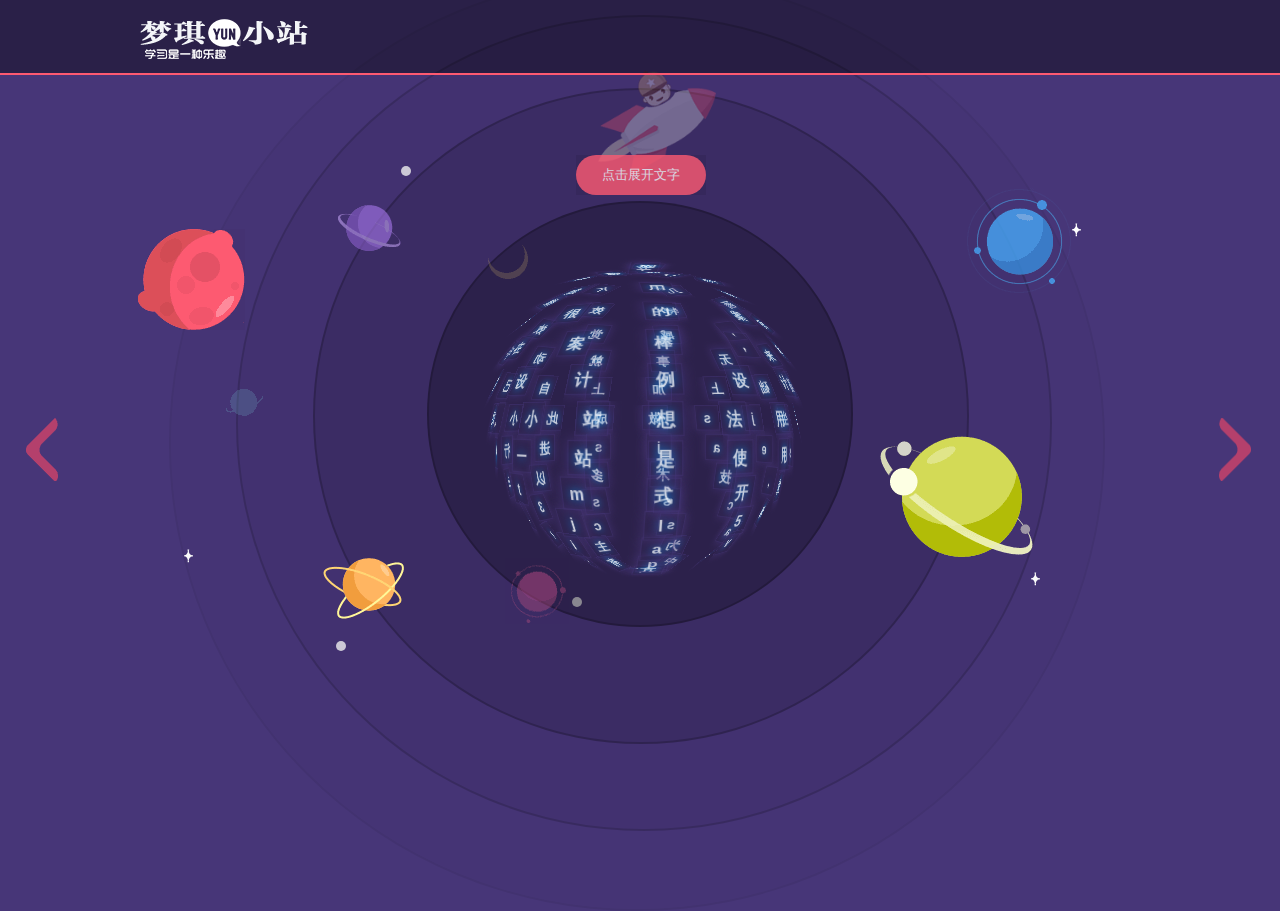
<file: index.html>
<!DOCTYPE HTML>
<html>
<head>
<meta http-equiv="Content-Type" content="text/html; charset=utf-8">
<title>梦琪小站</title>
<link href="css/style.css" rel="stylesheet" type="text/css" /> 
<link href="css/public.css" rel="stylesheet" type="text/css" /> 
</head>

<body>
<artical id='mainwrap'>
    <header class="header">
        <div>
            <h1 class="logo"></h1>
            <!--折纸导航-->
        </div>
    </header>
    <aside class="aside-row">
        <a href="#" class="main-row row-left"></a>
        <a href="#" class="main-row row-right"></a>
    </aside>
    <section id="trackContent" class="sec-con" data-hash="index">
        <div class="content" id="content">
            <!--div画出轨道-->
            <div class="track">
                    <div></div>
                    <div></div>
                    <div>
                        <div class='ship'>
                            <img src="image/ship.png" />
                            <button class="butshow">点击展开文字</button>
                        </div>
                    </div>
                    <div>
                        <div class="person-description">
                            <div class="person-box" id="person-box">
                                <ul></ul>
                            </div>
                           <div class="list-description" id="box-list">
                               <a class="list-close">X</a>
                               <p></p>
                           </div>
                        </div>
                    </div>
            </div>
            <!--div画出星星-->
            <div class="decorate" >
                <div class="circle circle1"></div>
                <div class="circle circle2"></div>
                <div class="circle circle4"></div>
                <div class="star star1"></div>
                <div class="star star2"></div>
                <div class="star star3"></div>
            </div>
            <!--星球-->
            <div class="planet" id="planet">
                <div class="planetSty redplanet">
                    <img src="image/redstar.png" alt="精通HTML5">
                    <a href="#" class="">HTML5、CSS3</a>
                    <em class=""></em>
                    <i class=""></i>
                    <span class=""></span>
                    <p class=""></p>
                </div>
                <div class="planetSty greenplanet">
                    <img src="image/greenstar.png" alt="精通HTML5">
                    <a href="#" class="">Backbone、React</a>
                    <em class=""></em>
                    <i class=""></i>
                    <span class=""></span>
                    <p class=""></p>
                </div>
                <div class="planetSty yelloplanet">
                    <img src="image/yellostar.png" alt="精通HTML5">
                    <a href="#" class="">Js、Jquery</a>
                    <em class=""></em>
                    <i class=""></i>
                    <span class=""></span>
                    <p class=""></p>
                </div>
                <div class="blueplanet">
                    <img src="image/bluestar.png">
                </div>
                <div class="pinkstarplanet">
                    <img src="image/pinkstar.png">
                </div>
                <div class="purplestarplanet">
                    <img src="image/purplestar.png">
                </div>
                <div class="bluestarplanet">
                    <img src="image/bluePlent.png">
                </div>
                <div class="moon">
                    <img src="image/moon.png">
                </div>
            </div>
        </div>
    </section>
    <section id="productContent" data-hash="production" class="sec-con">
        <div class="production-container">
            <ul class="prod-list" id="prod-list">
            </ul>
            <div class="productionList-container" id="productionList" style="display:none">
                <div class="photo-list photos" id="photos">
                    <ul id="photoslist">
                    </ul>
                    <a class="photosbtn prev"></a>
                    <a class="photosbtn next"></a>
                </div>
                <div class="photo-description photos" id="photo-description">
                </div>
            </div>
        </div>
    </section>
    <section id="prodescrition" data-hash="description"  class="sec-con">
        <div id="stage">
        </div>
    </section>
    <section id="messageContent" data-hash="message" class="sec-con">
        <div class="msg-container">
            <div class="msg-list msg-header">
                <p>留言与回复部分</p>
                <span class="rowbottom row"></span>
                <ul id="message-list">
                   
                </ul>
                <footer id="footer">
                   
                </footer>
            </div>
            <div class="msg-content msg-header" id="messageBoard">
                <p>留言板</p>
                <ul>
                    <li><span>姓名</span><input type="text" value="" /></li>
                    <li><span>主题</span><input type="text" value="" /></li>
                    <li><span>内容</span><textarea></textarea></li>
                    <li><button>发表留言</button></li>
                </ul>
                <div class="msg-error" id="msg-error">
                    <span class="rowtop2 row"></span>
                    <p>请填写此字段</p>
                </div>
            </div>
        </div>
    </section>
    <section id="skyshow" class="sec-con" data-hash="relax">
        <div> 
            <div class="btnarea" id="btnarea">
                <div class="line1 muslic-line">
                    <div style="" class="arc1 btn">轻柔</div>
                </div>
                
                <div class="line2 muslic-line">
                    <div style="" class="arc2 btn">节奏</div>
                </div>
                
                <div class="line3 muslic-line">
                    <div style="" class="arc3 btn">DJ</div>
                </div>
                
                <div class="line4 muslic-line">
                    <div style="" class="arc4 btn">纯音乐</div>
                </div>
                
                <div class="line5 muslic-line">
                    <div style="" class="arc5 btn" id="btn5">停止音乐</div>
                </div>

            </div>
            <div id="phone">
                <ul id="oUl">
                    <li>
                        <img src="image/relax1.png">
                    </li>
                    <li>
                        <img src="image/relax2.png">
                    </li>
                    <li>
                        <img src="image/relax3.png">
                    </li>
                    <li>
                        <img src="image/relax4.png">
                    </li>
                    <li>
                        <img src="image/relax5.png">
                    </li>
                    <li>
                        <img src="image/relax6.png">
                    </li>
                    <li>
                        <img src="image/relax7.png">
                    </li>
                </ul>
            </div>
        </div>
    </section>
</artical>
<script src="js/sea.js" type="text/javascript" ></script>
<!--[if IE]>
<script src="http://html5shiv.googlecode.com/svn/trunk/html5.js"></script>
< ![endif]-->
<script type="text/javascript" defer="defer">
seajs.use('main.js')
</script>
</body>
</html>
</file>
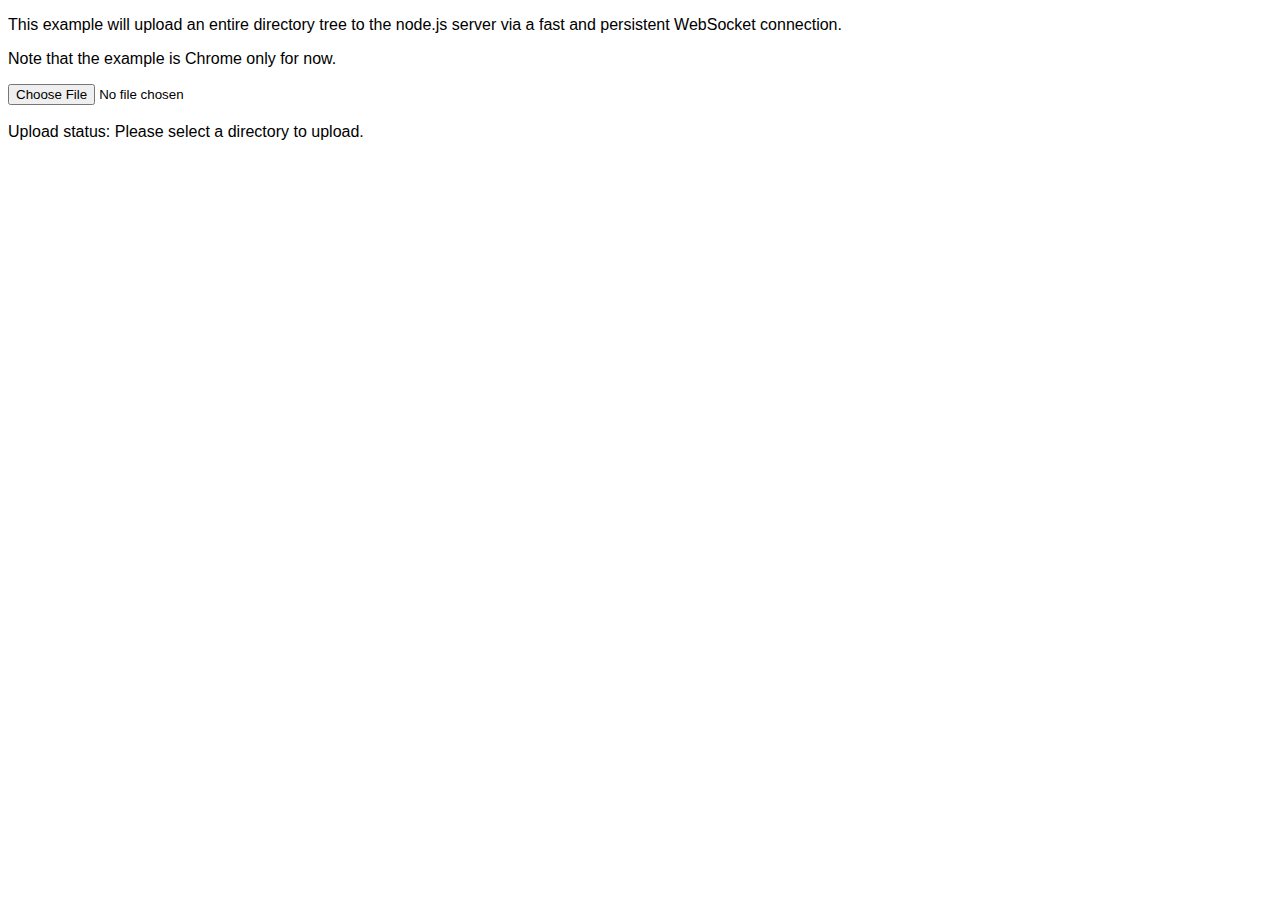
<file: node_modules/socket.io/node_modules/socket.io-client/node_modules/ws/examples/fileapi/public/index.html>
<!DOCTYPE html>
<html>
  <head>
    <style>
      body {
        font-family: Tahoma, Geneva, sans-serif;
      }
      div {
        display: inline;
      }
    </style>
    <script src='uploader.js'></script>
    <script src='app.js'></script>
  </head>
  <body>
    <p>This example will upload an entire directory tree to the node.js server via a fast and persistent WebSocket connection.</p>
    <p>Note that the example is Chrome only for now.</p>
    <input type="file" webkitdirectory /><br/><br/>
    Upload status:
    <div id='progress'>Please select a directory to upload.</div>
  </body>
</html>
</file>
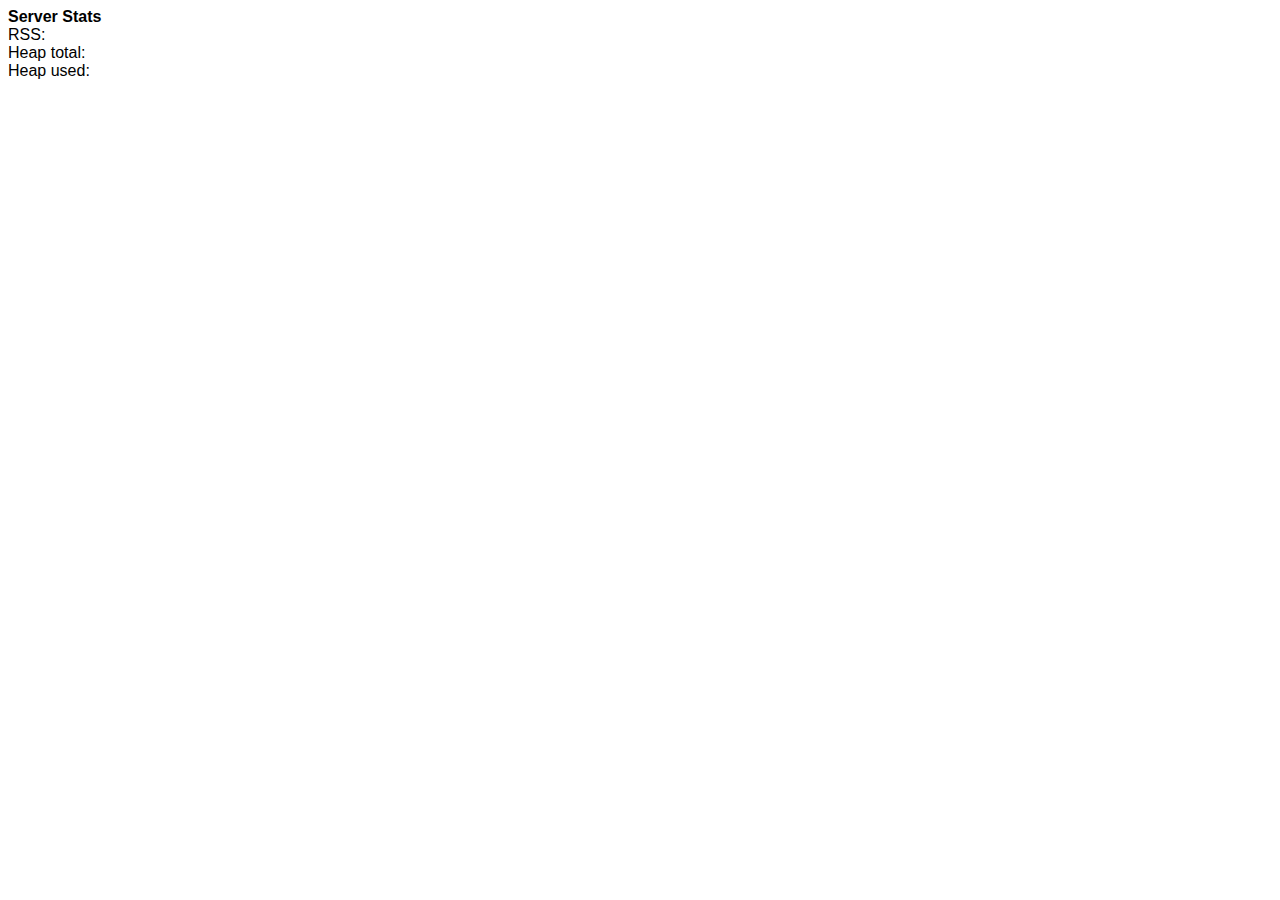
<file: node_modules/socket.io/node_modules/socket.io-client/node_modules/ws/examples/serverstats-express_3/public/index.html>
<!DOCTYPE html>
<html>
  <head>
    <style>
      body {
        font-family: Tahoma, Geneva, sans-serif;
      }

      div {
        display: inline;
      }
    </style>
    <script>
      function updateStats(memuse) {
        document.getElementById('rss').innerHTML = memuse.rss;
        document.getElementById('heapTotal').innerHTML = memuse.heapTotal;
        document.getElementById('heapUsed').innerHTML = memuse.heapUsed;
      }

      var host = window.document.location.host.replace(/:.*/, '');
      var ws = new WebSocket('ws://' + host + ':8080');
      ws.onmessage = function (event) {
        updateStats(JSON.parse(event.data));
      };
    </script>
  </head>
  <body>
    <strong>Server Stats</strong><br>
    RSS: <div id='rss'></div><br>
    Heap total: <div id='heapTotal'></div><br>
    Heap used: <div id='heapUsed'></div><br>
  </body>
</html>
</file>
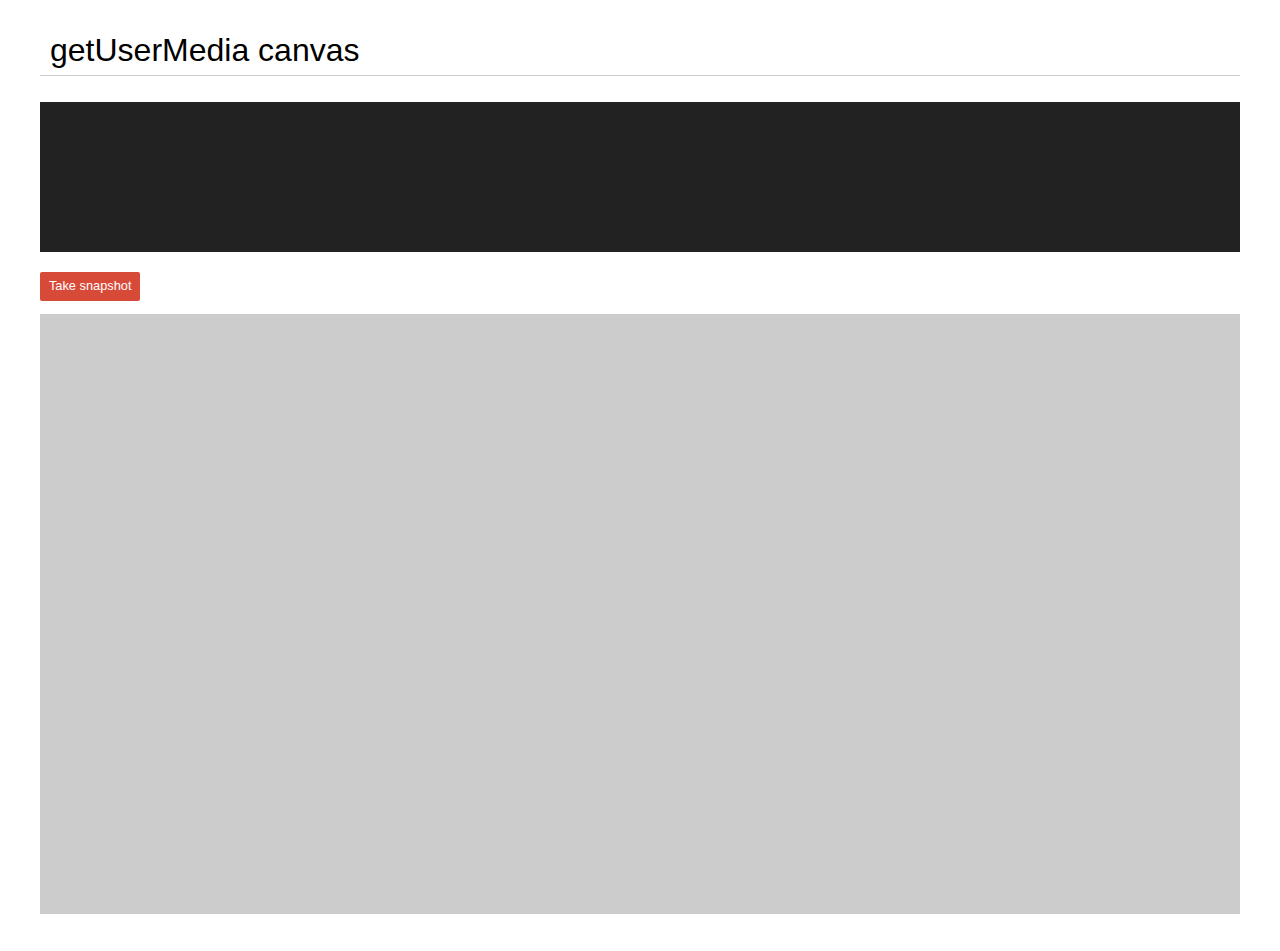
<file: photo.html>
<html>
<head>

  <meta charset="utf-8">
  <meta name="description" content="WebRTC code samples">
  <meta name="viewport" content="width=device-width, user-scalable=yes, initial-scale=1, maximum-scale=1">
  <title>getUserMedia to canvas</title>
  <link rel="stylesheet" href="css/getUsermedia.css">

</head>

<body>

  <div id="container">

    <h1><a href="#" title="WebRTC samples homepage"></a> <span>getUserMedia canvas</span></h1>

    <video autoplay></video>
    <button>Take snapshot</button>
    <canvas></canvas>
  </div>

  <!-- // <script src="js/adapter.js"></script> -->
  <script src="js/getUsermedia.js"></script>

</body>
</html>
</file>
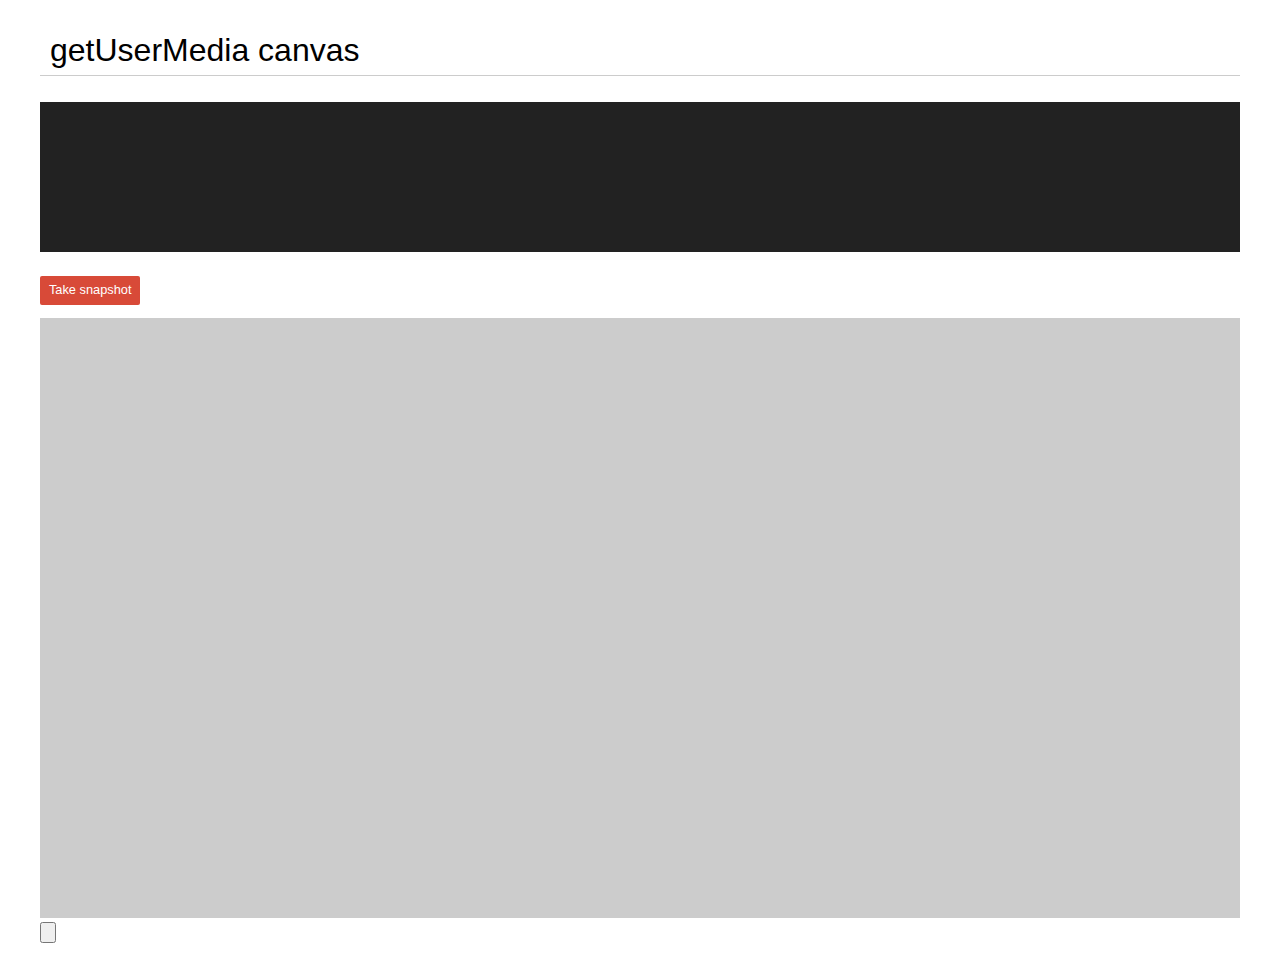
<file: video.html>
<!DOCTYPE HTML>
<html>
<head>
    <meta http-equiv="Content-Type" content="text/html; charset=utf-8">
    <title>video监控</title>
    <link rel="stylesheet" href="css/getUsermedia.css">
</head>

<body>
    <div id="container">

	    <h1><a href="#" title="WebRTC samples homepage"></a> <span>getUserMedia canvas</span></h1>
	    <video autoplay></video>
	    <button>Take snapshot</button>
	    <canvas></canvas>
	    <input type="button" name="imgdata" id="imgdata" value="" />
  
    </div>
<script src="js/client.socket.js"></script>
<script src="js/adapter.js"></script>
</body>
</html>
</file>
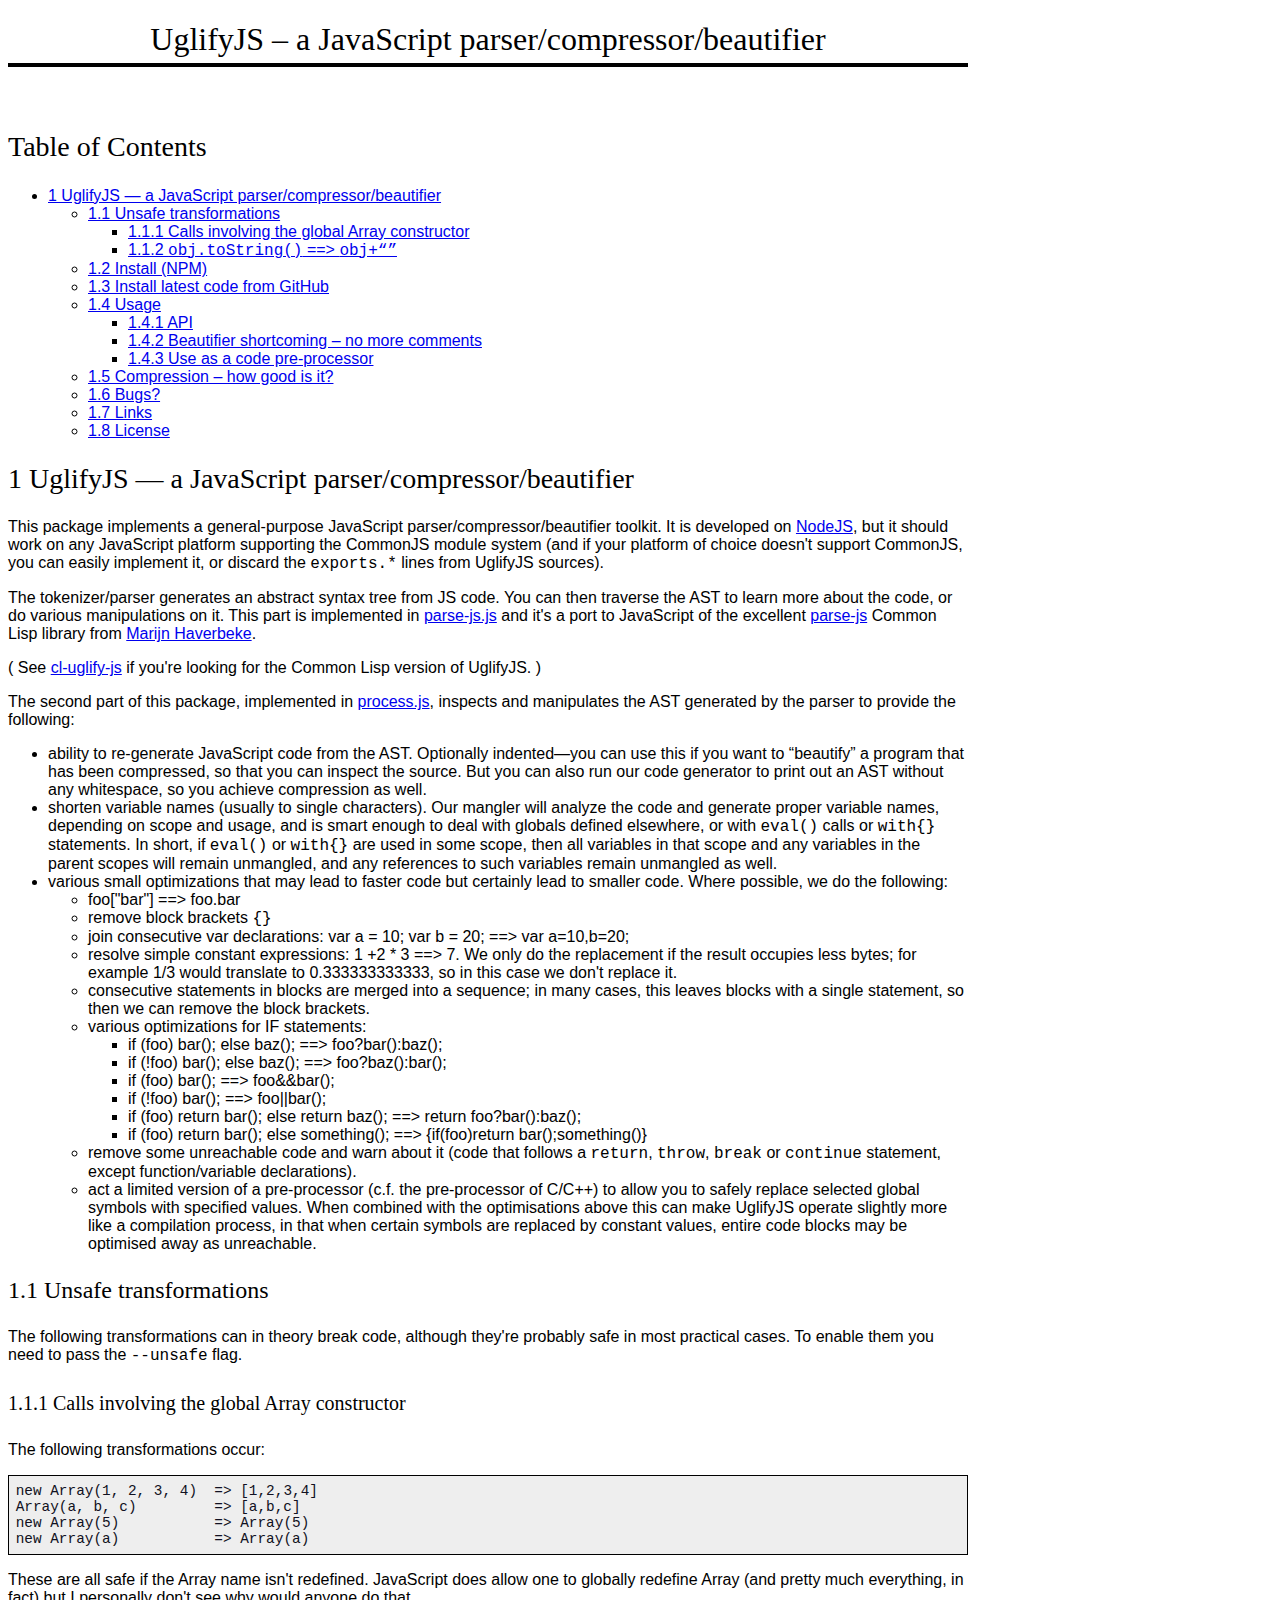
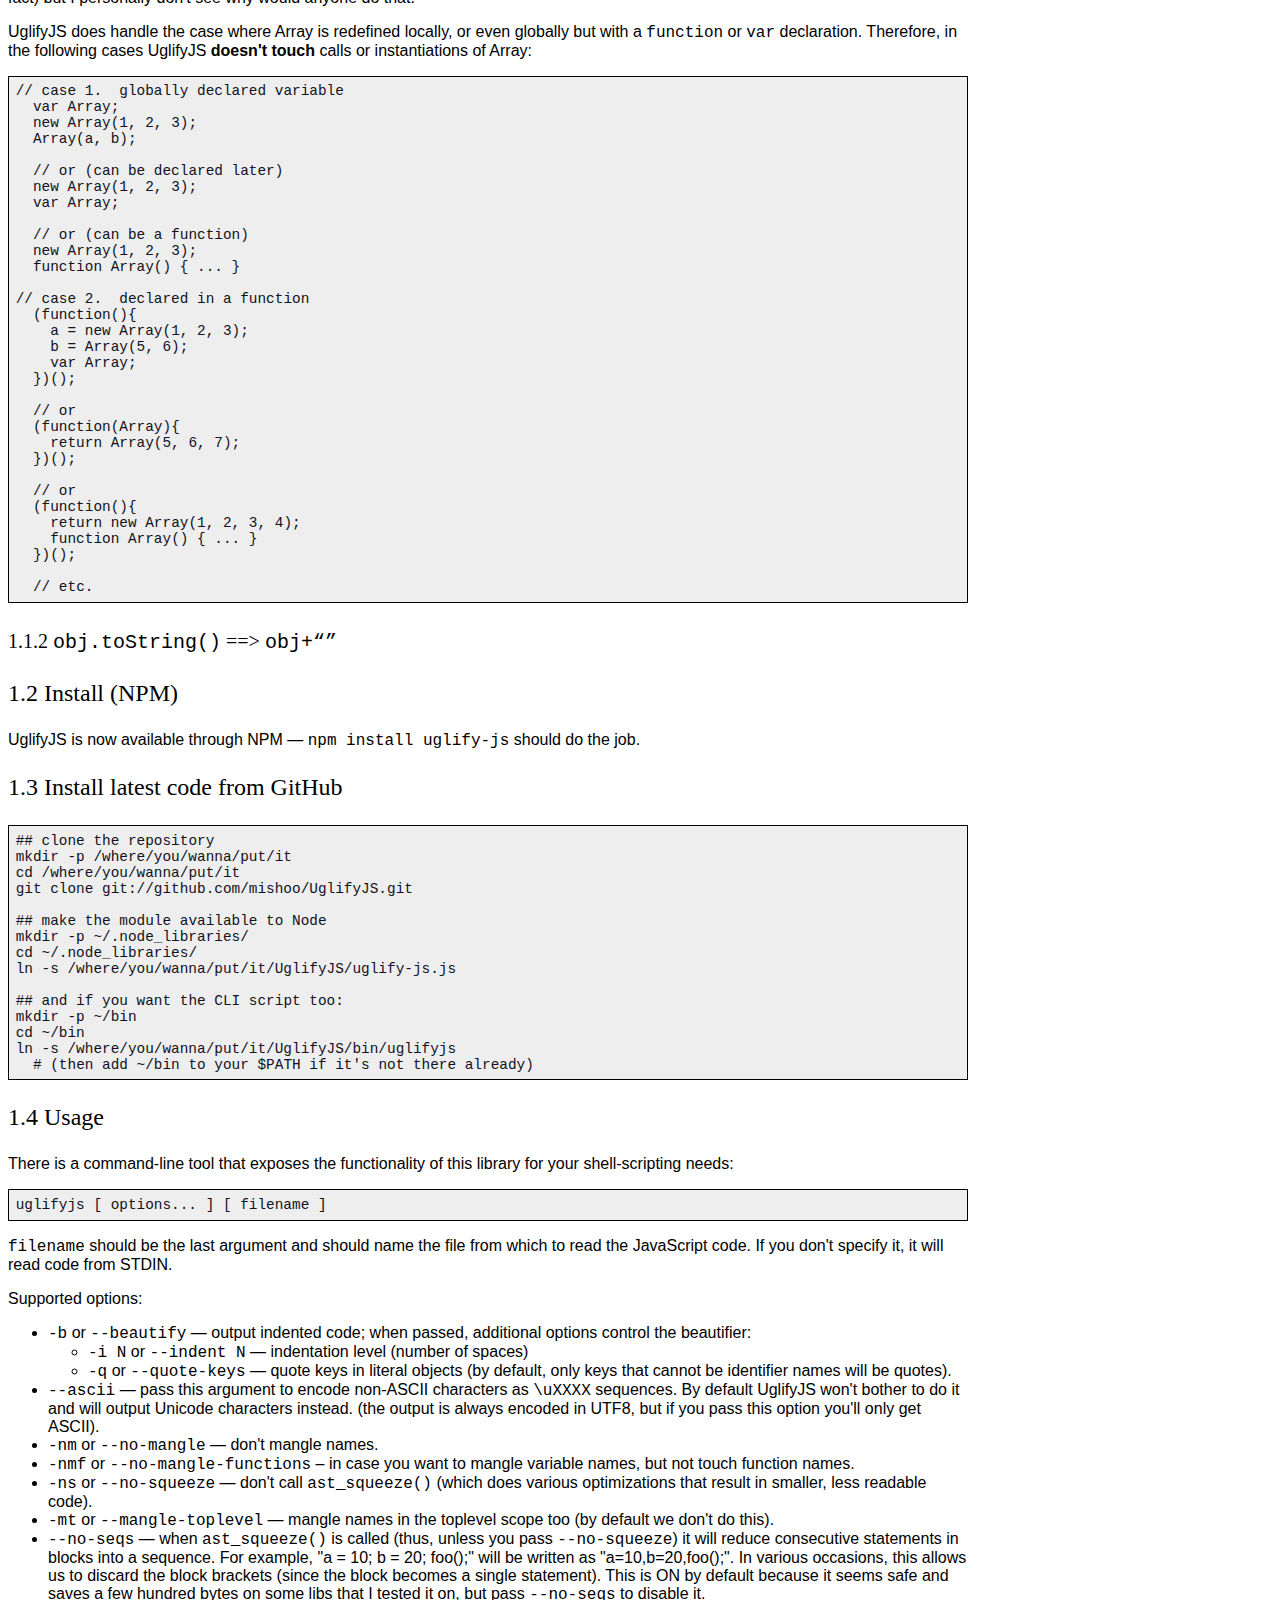
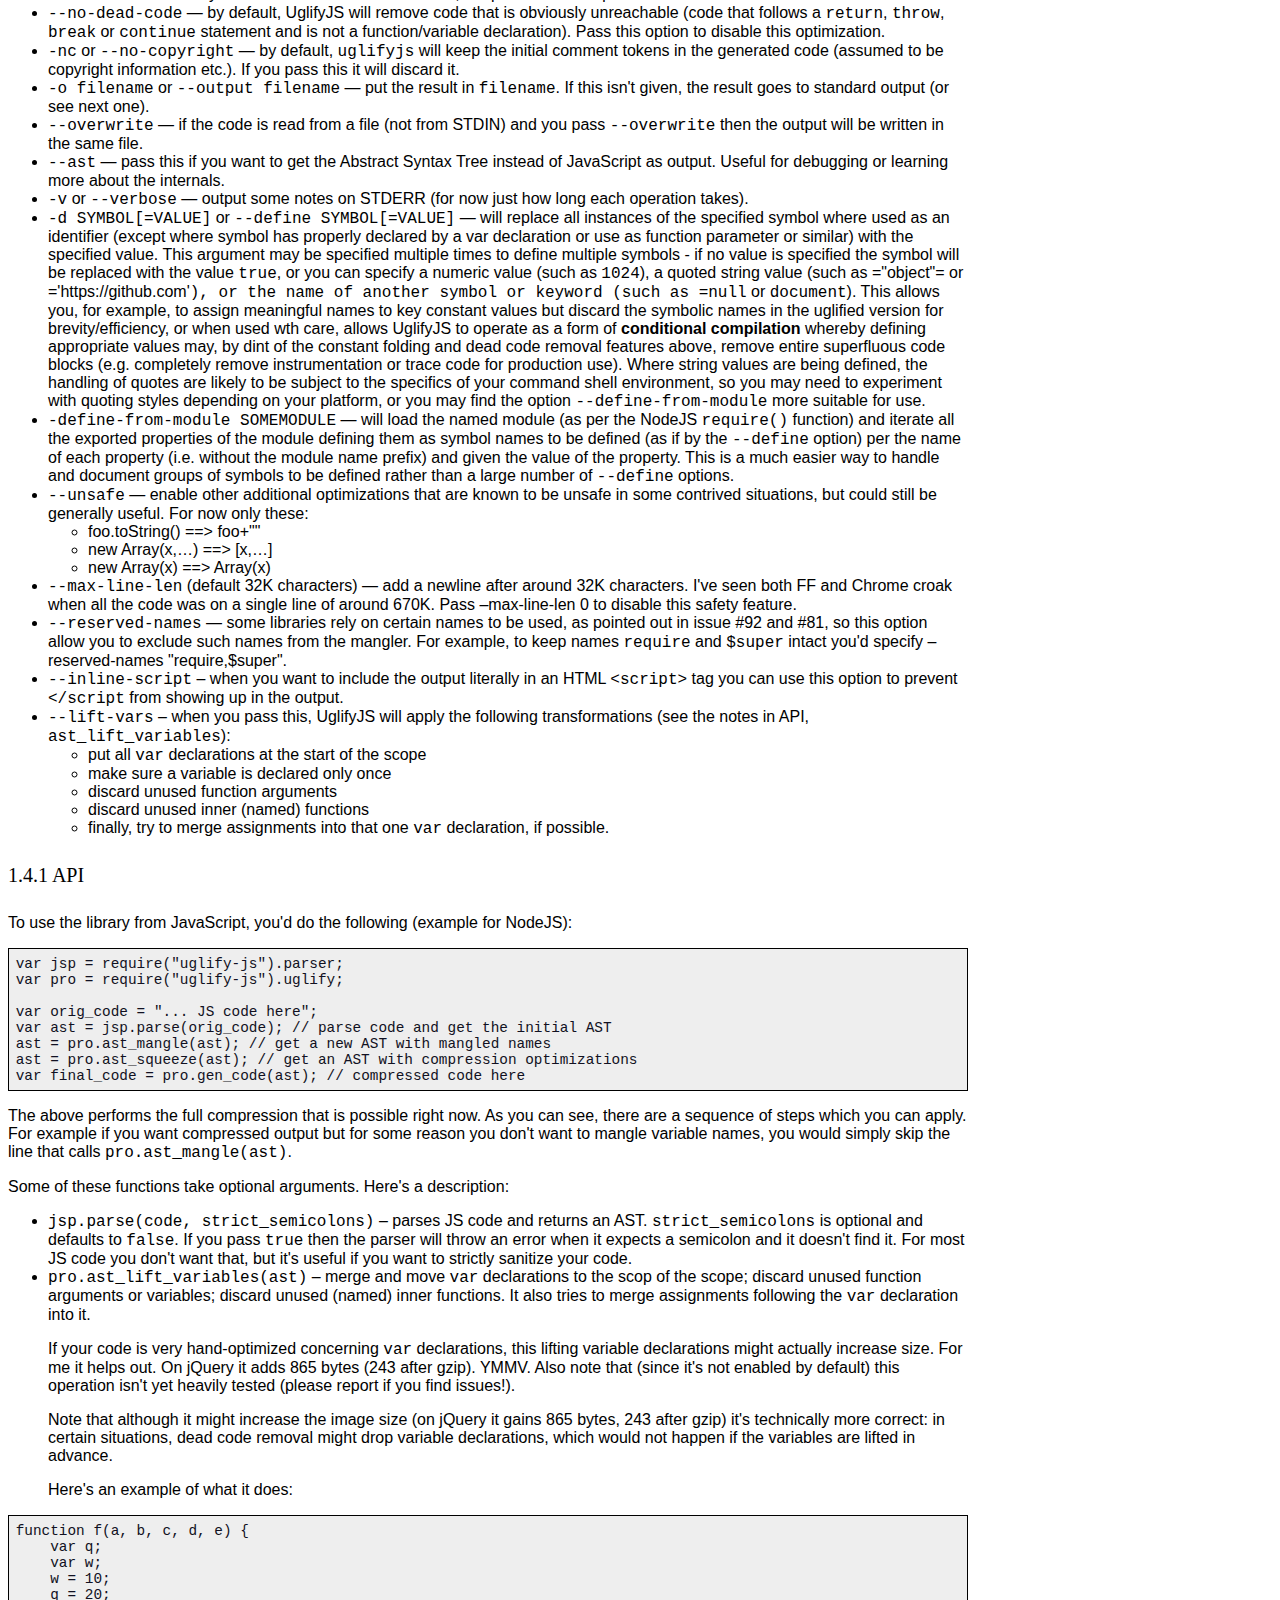
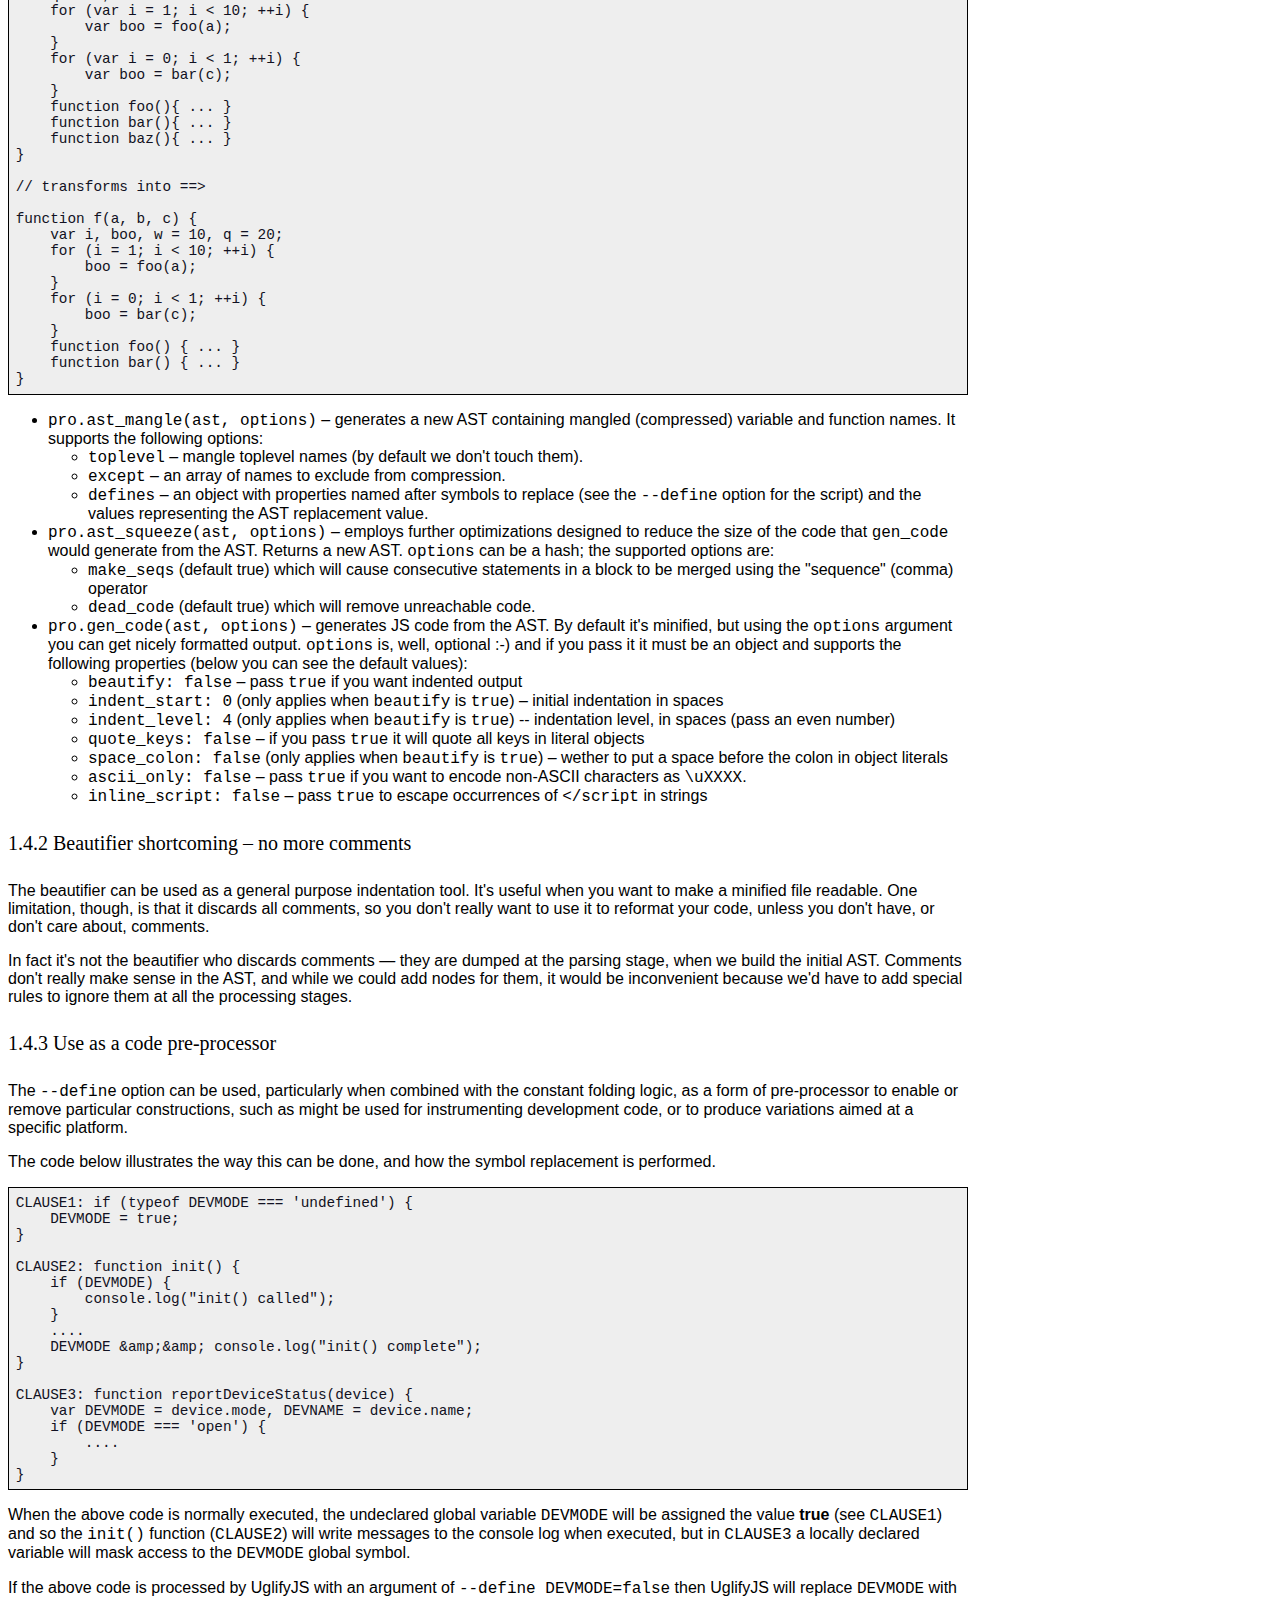
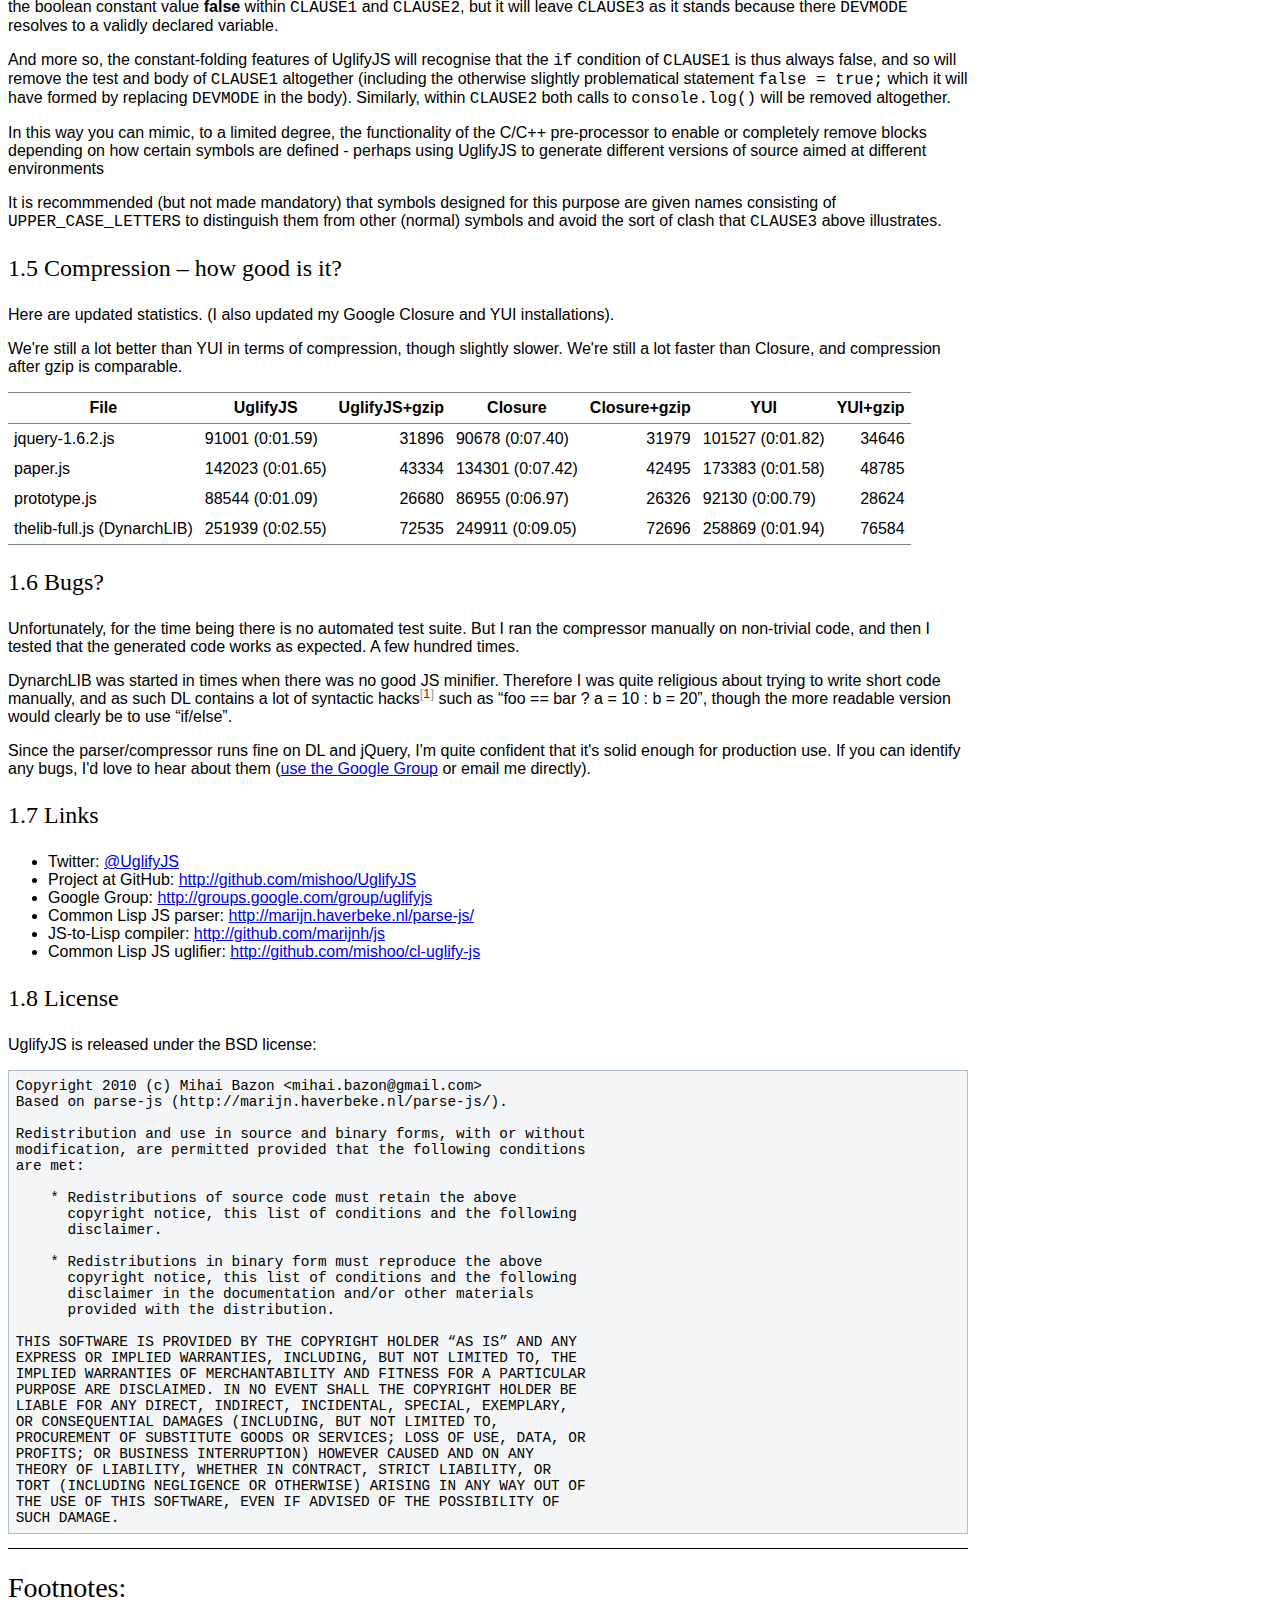
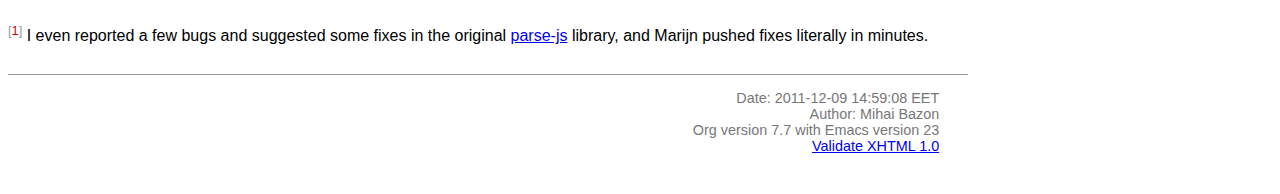
<file: node_modules/socket.io/node_modules/socket.io-client/node_modules/uglify-js/README.html>
<?xml version="1.0" encoding="utf-8"?>
<!DOCTYPE html PUBLIC "-//W3C//DTD XHTML 1.0 Strict//EN"
               "http://www.w3.org/TR/xhtml1/DTD/xhtml1-strict.dtd">
<html xmlns="http://www.w3.org/1999/xhtml"
lang="en" xml:lang="en">
<head>
<title>UglifyJS &ndash; a JavaScript parser/compressor/beautifier</title>
<meta http-equiv="Content-Type" content="text/html;charset=utf-8"/>
<meta name="generator" content="Org-mode"/>
<meta name="generated" content="2011-12-09 14:59:08 EET"/>
<meta name="author" content="Mihai Bazon"/>
<meta name="description" content="a JavaScript parser/compressor/beautifier in JavaScript"/>
<meta name="keywords" content="javascript, js, parser, compiler, compressor, mangle, minify, minifier"/>
<style type="text/css">
 <!--/*--><![CDATA[/*><!--*/
  html { font-family: Times, serif; font-size: 12pt; }
  .title  { text-align: center; }
  .todo   { color: red; }
  .done   { color: green; }
  .tag    { background-color: #add8e6; font-weight:normal }
  .target { }
  .timestamp { color: #bebebe; }
  .timestamp-kwd { color: #5f9ea0; }
  .right  {margin-left:auto; margin-right:0px;  text-align:right;}
  .left   {margin-left:0px;  margin-right:auto; text-align:left;}
  .center {margin-left:auto; margin-right:auto; text-align:center;}
  p.verse { margin-left: 3% }
  pre {
	border: 1pt solid #AEBDCC;
	background-color: #F3F5F7;
	padding: 5pt;
	font-family: courier, monospace;
        font-size: 90%;
        overflow:auto;
  }
  table { border-collapse: collapse; }
  td, th { vertical-align: top;  }
  th.right  { text-align:center;  }
  th.left   { text-align:center;   }
  th.center { text-align:center; }
  td.right  { text-align:right;  }
  td.left   { text-align:left;   }
  td.center { text-align:center; }
  dt { font-weight: bold; }
  div.figure { padding: 0.5em; }
  div.figure p { text-align: center; }
  div.inlinetask {
    padding:10px;
    border:2px solid gray;
    margin:10px;
    background: #ffffcc;
  }
  textarea { overflow-x: auto; }
  .linenr { font-size:smaller }
  .code-highlighted {background-color:#ffff00;}
  .org-info-js_info-navigation { border-style:none; }
  #org-info-js_console-label { font-size:10px; font-weight:bold;
                               white-space:nowrap; }
  .org-info-js_search-highlight {background-color:#ffff00; color:#000000;
                                 font-weight:bold; }
  /*]]>*/-->
</style>
<link rel="stylesheet" type="text/css" href="docstyle.css" />
<script type="text/javascript">
<!--/*--><![CDATA[/*><!--*/
 function CodeHighlightOn(elem, id)
 {
   var target = document.getElementById(id);
   if(null != target) {
     elem.cacheClassElem = elem.className;
     elem.cacheClassTarget = target.className;
     target.className = "code-highlighted";
     elem.className   = "code-highlighted";
   }
 }
 function CodeHighlightOff(elem, id)
 {
   var target = document.getElementById(id);
   if(elem.cacheClassElem)
     elem.className = elem.cacheClassElem;
   if(elem.cacheClassTarget)
     target.className = elem.cacheClassTarget;
 }
/*]]>*///-->
</script>

</head>
<body>

<div id="preamble">

</div>

<div id="content">
<h1 class="title">UglifyJS &ndash; a JavaScript parser/compressor/beautifier</h1>


<div id="table-of-contents">
<h2>Table of Contents</h2>
<div id="text-table-of-contents">
<ul>
<li><a href="#sec-1">1 UglifyJS &mdash; a JavaScript parser/compressor/beautifier </a>
<ul>
<li><a href="#sec-1-1">1.1 Unsafe transformations </a>
<ul>
<li><a href="#sec-1-1-1">1.1.1 Calls involving the global Array constructor </a></li>
<li><a href="#sec-1-1-2">1.1.2 <code>obj.toString()</code> ==&gt; <code>obj+“”</code> </a></li>
</ul>
</li>
<li><a href="#sec-1-2">1.2 Install (NPM) </a></li>
<li><a href="#sec-1-3">1.3 Install latest code from GitHub </a></li>
<li><a href="#sec-1-4">1.4 Usage </a>
<ul>
<li><a href="#sec-1-4-1">1.4.1 API </a></li>
<li><a href="#sec-1-4-2">1.4.2 Beautifier shortcoming &ndash; no more comments </a></li>
<li><a href="#sec-1-4-3">1.4.3 Use as a code pre-processor </a></li>
</ul>
</li>
<li><a href="#sec-1-5">1.5 Compression &ndash; how good is it? </a></li>
<li><a href="#sec-1-6">1.6 Bugs? </a></li>
<li><a href="#sec-1-7">1.7 Links </a></li>
<li><a href="#sec-1-8">1.8 License </a></li>
</ul>
</li>
</ul>
</div>
</div>

<div id="outline-container-1" class="outline-2">
<h2 id="sec-1"><span class="section-number-2">1</span> UglifyJS &mdash; a JavaScript parser/compressor/beautifier </h2>
<div class="outline-text-2" id="text-1">


<p>
This package implements a general-purpose JavaScript
parser/compressor/beautifier toolkit.  It is developed on <a href="http://nodejs.org/">NodeJS</a>, but it
should work on any JavaScript platform supporting the CommonJS module system
(and if your platform of choice doesn't support CommonJS, you can easily
implement it, or discard the <code>exports.*</code> lines from UglifyJS sources).
</p>
<p>
The tokenizer/parser generates an abstract syntax tree from JS code.  You
can then traverse the AST to learn more about the code, or do various
manipulations on it.  This part is implemented in <a href="../lib/parse-js.js">parse-js.js</a> and it's a
port to JavaScript of the excellent <a href="http://marijn.haverbeke.nl/parse-js/">parse-js</a> Common Lisp library from <a href="http://marijn.haverbeke.nl/">Marijn Haverbeke</a>.
</p>
<p>
( See <a href="http://github.com/mishoo/cl-uglify-js">cl-uglify-js</a> if you're looking for the Common Lisp version of
UglifyJS. )
</p>
<p>
The second part of this package, implemented in <a href="../lib/process.js">process.js</a>, inspects and
manipulates the AST generated by the parser to provide the following:
</p>
<ul>
<li>ability to re-generate JavaScript code from the AST.  Optionally
  indented&mdash;you can use this if you want to “beautify” a program that has
  been compressed, so that you can inspect the source.  But you can also run
  our code generator to print out an AST without any whitespace, so you
  achieve compression as well.

</li>
<li>shorten variable names (usually to single characters).  Our mangler will
  analyze the code and generate proper variable names, depending on scope
  and usage, and is smart enough to deal with globals defined elsewhere, or
  with <code>eval()</code> calls or <code>with{}</code> statements.  In short, if <code>eval()</code> or
  <code>with{}</code> are used in some scope, then all variables in that scope and any
  variables in the parent scopes will remain unmangled, and any references
  to such variables remain unmangled as well.

</li>
<li>various small optimizations that may lead to faster code but certainly
  lead to smaller code.  Where possible, we do the following:

<ul>
<li>foo["bar"]  ==&gt;  foo.bar

</li>
<li>remove block brackets <code>{}</code>

</li>
<li>join consecutive var declarations:
    var a = 10; var b = 20; ==&gt; var a=10,b=20;

</li>
<li>resolve simple constant expressions: 1 +2 * 3 ==&gt; 7.  We only do the
    replacement if the result occupies less bytes; for example 1/3 would
    translate to 0.333333333333, so in this case we don't replace it.

</li>
<li>consecutive statements in blocks are merged into a sequence; in many
    cases, this leaves blocks with a single statement, so then we can remove
    the block brackets.

</li>
<li>various optimizations for IF statements:

<ul>
<li>if (foo) bar(); else baz(); ==&gt; foo?bar():baz();
</li>
<li>if (!foo) bar(); else baz(); ==&gt; foo?baz():bar();
</li>
<li>if (foo) bar(); ==&gt; foo&amp;&amp;bar();
</li>
<li>if (!foo) bar(); ==&gt; foo||bar();
</li>
<li>if (foo) return bar(); else return baz(); ==&gt; return foo?bar():baz();
</li>
<li>if (foo) return bar(); else something(); ==&gt; {if(foo)return bar();something()}

</li>
</ul>

</li>
<li>remove some unreachable code and warn about it (code that follows a
    <code>return</code>, <code>throw</code>, <code>break</code> or <code>continue</code> statement, except
    function/variable declarations).

</li>
<li>act a limited version of a pre-processor (c.f. the pre-processor of
    C/C++) to allow you to safely replace selected global symbols with
    specified values.  When combined with the optimisations above this can
    make UglifyJS operate slightly more like a compilation process, in
    that when certain symbols are replaced by constant values, entire code
    blocks may be optimised away as unreachable.
</li>
</ul>

</li>
</ul>



</div>

<div id="outline-container-1-1" class="outline-3">
<h3 id="sec-1-1"><span class="section-number-3">1.1</span> <span class="target">Unsafe transformations</span>  </h3>
<div class="outline-text-3" id="text-1-1">


<p>
The following transformations can in theory break code, although they're
probably safe in most practical cases.  To enable them you need to pass the
<code>--unsafe</code> flag.
</p>

</div>

<div id="outline-container-1-1-1" class="outline-4">
<h4 id="sec-1-1-1"><span class="section-number-4">1.1.1</span> Calls involving the global Array constructor </h4>
<div class="outline-text-4" id="text-1-1-1">


<p>
The following transformations occur:
</p>



<pre class="src src-js"><span class="org-keyword">new</span> <span class="org-type">Array</span>(1, 2, 3, 4)  =&gt; [1,2,3,4]
Array(a, b, c)         =&gt; [a,b,c]
<span class="org-keyword">new</span> <span class="org-type">Array</span>(5)           =&gt; Array(5)
<span class="org-keyword">new</span> <span class="org-type">Array</span>(a)           =&gt; Array(a)
</pre>


<p>
These are all safe if the Array name isn't redefined.  JavaScript does allow
one to globally redefine Array (and pretty much everything, in fact) but I
personally don't see why would anyone do that.
</p>
<p>
UglifyJS does handle the case where Array is redefined locally, or even
globally but with a <code>function</code> or <code>var</code> declaration.  Therefore, in the
following cases UglifyJS <b>doesn't touch</b> calls or instantiations of Array:
</p>



<pre class="src src-js"><span class="org-comment-delimiter">// </span><span class="org-comment">case 1.  globally declared variable</span>
  <span class="org-keyword">var</span> <span class="org-variable-name">Array</span>;
  <span class="org-keyword">new</span> <span class="org-type">Array</span>(1, 2, 3);
  Array(a, b);

  <span class="org-comment-delimiter">// </span><span class="org-comment">or (can be declared later)</span>
  <span class="org-keyword">new</span> <span class="org-type">Array</span>(1, 2, 3);
  <span class="org-keyword">var</span> <span class="org-variable-name">Array</span>;

  <span class="org-comment-delimiter">// </span><span class="org-comment">or (can be a function)</span>
  <span class="org-keyword">new</span> <span class="org-type">Array</span>(1, 2, 3);
  <span class="org-keyword">function</span> <span class="org-function-name">Array</span>() { ... }

<span class="org-comment-delimiter">// </span><span class="org-comment">case 2.  declared in a function</span>
  (<span class="org-keyword">function</span>(){
    a = <span class="org-keyword">new</span> <span class="org-type">Array</span>(1, 2, 3);
    b = Array(5, 6);
    <span class="org-keyword">var</span> <span class="org-variable-name">Array</span>;
  })();

  <span class="org-comment-delimiter">// </span><span class="org-comment">or</span>
  (<span class="org-keyword">function</span>(<span class="org-variable-name">Array</span>){
    <span class="org-keyword">return</span> Array(5, 6, 7);
  })();

  <span class="org-comment-delimiter">// </span><span class="org-comment">or</span>
  (<span class="org-keyword">function</span>(){
    <span class="org-keyword">return</span> <span class="org-keyword">new</span> <span class="org-type">Array</span>(1, 2, 3, 4);
    <span class="org-keyword">function</span> <span class="org-function-name">Array</span>() { ... }
  })();

  <span class="org-comment-delimiter">// </span><span class="org-comment">etc.</span>
</pre>


</div>

</div>

<div id="outline-container-1-1-2" class="outline-4">
<h4 id="sec-1-1-2"><span class="section-number-4">1.1.2</span> <code>obj.toString()</code> ==&gt; <code>obj+“”</code> </h4>
<div class="outline-text-4" id="text-1-1-2">


</div>
</div>

</div>

<div id="outline-container-1-2" class="outline-3">
<h3 id="sec-1-2"><span class="section-number-3">1.2</span> Install (NPM) </h3>
<div class="outline-text-3" id="text-1-2">


<p>
UglifyJS is now available through NPM &mdash; <code>npm install uglify-js</code> should do
the job.
</p>
</div>

</div>

<div id="outline-container-1-3" class="outline-3">
<h3 id="sec-1-3"><span class="section-number-3">1.3</span> Install latest code from GitHub </h3>
<div class="outline-text-3" id="text-1-3">





<pre class="src src-sh"><span class="org-comment-delimiter">## </span><span class="org-comment">clone the repository</span>
mkdir -p /where/you/wanna/put/it
<span class="org-builtin">cd</span> /where/you/wanna/put/it
git clone git://github.com/mishoo/UglifyJS.git

<span class="org-comment-delimiter">## </span><span class="org-comment">make the module available to Node</span>
mkdir -p ~/.node_libraries/
<span class="org-builtin">cd</span> ~/.node_libraries/
ln -s /where/you/wanna/put/it/UglifyJS/uglify-js.js

<span class="org-comment-delimiter">## </span><span class="org-comment">and if you want the CLI script too:</span>
mkdir -p ~/bin
<span class="org-builtin">cd</span> ~/bin
ln -s /where/you/wanna/put/it/UglifyJS/bin/uglifyjs
  <span class="org-comment-delimiter"># </span><span class="org-comment">(then add ~/bin to your $PATH if it's not there already)</span>
</pre>


</div>

</div>

<div id="outline-container-1-4" class="outline-3">
<h3 id="sec-1-4"><span class="section-number-3">1.4</span> Usage </h3>
<div class="outline-text-3" id="text-1-4">


<p>
There is a command-line tool that exposes the functionality of this library
for your shell-scripting needs:
</p>



<pre class="src src-sh">uglifyjs [ options... ] [ filename ]
</pre>


<p>
<code>filename</code> should be the last argument and should name the file from which
to read the JavaScript code.  If you don't specify it, it will read code
from STDIN.
</p>
<p>
Supported options:
</p>
<ul>
<li><code>-b</code> or <code>--beautify</code> &mdash; output indented code; when passed, additional
  options control the beautifier:

<ul>
<li><code>-i N</code> or <code>--indent N</code> &mdash; indentation level (number of spaces)

</li>
<li><code>-q</code> or <code>--quote-keys</code> &mdash; quote keys in literal objects (by default,
    only keys that cannot be identifier names will be quotes).

</li>
</ul>

</li>
<li><code>--ascii</code> &mdash; pass this argument to encode non-ASCII characters as
  <code>\uXXXX</code> sequences.  By default UglifyJS won't bother to do it and will
  output Unicode characters instead.  (the output is always encoded in UTF8,
  but if you pass this option you'll only get ASCII).

</li>
<li><code>-nm</code> or <code>--no-mangle</code> &mdash; don't mangle names.

</li>
<li><code>-nmf</code> or <code>--no-mangle-functions</code> &ndash; in case you want to mangle variable
  names, but not touch function names.

</li>
<li><code>-ns</code> or <code>--no-squeeze</code> &mdash; don't call <code>ast_squeeze()</code> (which does various
  optimizations that result in smaller, less readable code).

</li>
<li><code>-mt</code> or <code>--mangle-toplevel</code> &mdash; mangle names in the toplevel scope too
  (by default we don't do this).

</li>
<li><code>--no-seqs</code> &mdash; when <code>ast_squeeze()</code> is called (thus, unless you pass
  <code>--no-squeeze</code>) it will reduce consecutive statements in blocks into a
  sequence.  For example, "a = 10; b = 20; foo();" will be written as
  "a=10,b=20,foo();".  In various occasions, this allows us to discard the
  block brackets (since the block becomes a single statement).  This is ON
  by default because it seems safe and saves a few hundred bytes on some
  libs that I tested it on, but pass <code>--no-seqs</code> to disable it.

</li>
<li><code>--no-dead-code</code> &mdash; by default, UglifyJS will remove code that is
  obviously unreachable (code that follows a <code>return</code>, <code>throw</code>, <code>break</code> or
  <code>continue</code> statement and is not a function/variable declaration).  Pass
  this option to disable this optimization.

</li>
<li><code>-nc</code> or <code>--no-copyright</code> &mdash; by default, <code>uglifyjs</code> will keep the initial
  comment tokens in the generated code (assumed to be copyright information
  etc.).  If you pass this it will discard it.

</li>
<li><code>-o filename</code> or <code>--output filename</code> &mdash; put the result in <code>filename</code>.  If
  this isn't given, the result goes to standard output (or see next one).

</li>
<li><code>--overwrite</code> &mdash; if the code is read from a file (not from STDIN) and you
  pass <code>--overwrite</code> then the output will be written in the same file.

</li>
<li><code>--ast</code> &mdash; pass this if you want to get the Abstract Syntax Tree instead
  of JavaScript as output.  Useful for debugging or learning more about the
  internals.

</li>
<li><code>-v</code> or <code>--verbose</code> &mdash; output some notes on STDERR (for now just how long
  each operation takes).

</li>
<li><code>-d SYMBOL[=VALUE]</code> or <code>--define SYMBOL[=VALUE]</code> &mdash; will replace
  all instances of the specified symbol where used as an identifier
  (except where symbol has properly declared by a var declaration or
  use as function parameter or similar) with the specified value. This
  argument may be specified multiple times to define multiple
  symbols - if no value is specified the symbol will be replaced with
  the value <code>true</code>, or you can specify a numeric value (such as
  <code>1024</code>), a quoted string value (such as ="object"= or
  ='https://github.com'<code>), or the name of another symbol or keyword   (such as =null</code> or <code>document</code>).
  This allows you, for example, to assign meaningful names to key
  constant values but discard the symbolic names in the uglified
  version for brevity/efficiency, or when used wth care, allows
  UglifyJS to operate as a form of <b>conditional compilation</b>
  whereby defining appropriate values may, by dint of the constant
  folding and dead code removal features above, remove entire
  superfluous code blocks (e.g. completely remove instrumentation or
  trace code for production use).
  Where string values are being defined, the handling of quotes are
  likely to be subject to the specifics of your command shell
  environment, so you may need to experiment with quoting styles
  depending on your platform, or you may find the option
  <code>--define-from-module</code> more suitable for use.

</li>
<li><code>-define-from-module SOMEMODULE</code> &mdash; will load the named module (as
  per the NodeJS <code>require()</code> function) and iterate all the exported
  properties of the module defining them as symbol names to be defined
  (as if by the <code>--define</code> option) per the name of each property
  (i.e. without the module name prefix) and given the value of the
  property. This is a much easier way to handle and document groups of
  symbols to be defined rather than a large number of <code>--define</code>
  options.

</li>
<li><code>--unsafe</code> &mdash; enable other additional optimizations that are known to be
  unsafe in some contrived situations, but could still be generally useful.
  For now only these:

<ul>
<li>foo.toString()  ==&gt;  foo+""
</li>
<li>new Array(x,&hellip;)  ==&gt; [x,&hellip;]
</li>
<li>new Array(x) ==&gt; Array(x)

</li>
</ul>

</li>
<li><code>--max-line-len</code> (default 32K characters) &mdash; add a newline after around
  32K characters.  I've seen both FF and Chrome croak when all the code was
  on a single line of around 670K.  Pass &ndash;max-line-len 0 to disable this
  safety feature.

</li>
<li><code>--reserved-names</code> &mdash; some libraries rely on certain names to be used, as
  pointed out in issue #92 and #81, so this option allow you to exclude such
  names from the mangler.  For example, to keep names <code>require</code> and <code>$super</code>
  intact you'd specify &ndash;reserved-names "require,$super".

</li>
<li><code>--inline-script</code> &ndash; when you want to include the output literally in an
  HTML <code>&lt;script&gt;</code> tag you can use this option to prevent <code>&lt;/script</code> from
  showing up in the output.

</li>
<li><code>--lift-vars</code> &ndash; when you pass this, UglifyJS will apply the following
  transformations (see the notes in API, <code>ast_lift_variables</code>):

<ul>
<li>put all <code>var</code> declarations at the start of the scope
</li>
<li>make sure a variable is declared only once
</li>
<li>discard unused function arguments
</li>
<li>discard unused inner (named) functions
</li>
<li>finally, try to merge assignments into that one <code>var</code> declaration, if
    possible.
</li>
</ul>

</li>
</ul>



</div>

<div id="outline-container-1-4-1" class="outline-4">
<h4 id="sec-1-4-1"><span class="section-number-4">1.4.1</span> API </h4>
<div class="outline-text-4" id="text-1-4-1">


<p>
To use the library from JavaScript, you'd do the following (example for
NodeJS):
</p>



<pre class="src src-js"><span class="org-keyword">var</span> <span class="org-variable-name">jsp</span> = require(<span class="org-string">"uglify-js"</span>).parser;
<span class="org-keyword">var</span> <span class="org-variable-name">pro</span> = require(<span class="org-string">"uglify-js"</span>).uglify;

<span class="org-keyword">var</span> <span class="org-variable-name">orig_code</span> = <span class="org-string">"... JS code here"</span>;
<span class="org-keyword">var</span> <span class="org-variable-name">ast</span> = jsp.parse(orig_code); <span class="org-comment-delimiter">// </span><span class="org-comment">parse code and get the initial AST</span>
ast = pro.ast_mangle(ast); <span class="org-comment-delimiter">// </span><span class="org-comment">get a new AST with mangled names</span>
ast = pro.ast_squeeze(ast); <span class="org-comment-delimiter">// </span><span class="org-comment">get an AST with compression optimizations</span>
<span class="org-keyword">var</span> <span class="org-variable-name">final_code</span> = pro.gen_code(ast); <span class="org-comment-delimiter">// </span><span class="org-comment">compressed code here</span>
</pre>


<p>
The above performs the full compression that is possible right now.  As you
can see, there are a sequence of steps which you can apply.  For example if
you want compressed output but for some reason you don't want to mangle
variable names, you would simply skip the line that calls
<code>pro.ast_mangle(ast)</code>.
</p>
<p>
Some of these functions take optional arguments.  Here's a description:
</p>
<ul>
<li><code>jsp.parse(code, strict_semicolons)</code> &ndash; parses JS code and returns an AST.
  <code>strict_semicolons</code> is optional and defaults to <code>false</code>.  If you pass
  <code>true</code> then the parser will throw an error when it expects a semicolon and
  it doesn't find it.  For most JS code you don't want that, but it's useful
  if you want to strictly sanitize your code.

</li>
<li><code>pro.ast_lift_variables(ast)</code> &ndash; merge and move <code>var</code> declarations to the
  scop of the scope; discard unused function arguments or variables; discard
  unused (named) inner functions.  It also tries to merge assignments
  following the <code>var</code> declaration into it.

<p>
  If your code is very hand-optimized concerning <code>var</code> declarations, this
  lifting variable declarations might actually increase size.  For me it
  helps out.  On jQuery it adds 865 bytes (243 after gzip).  YMMV.  Also
  note that (since it's not enabled by default) this operation isn't yet
  heavily tested (please report if you find issues!).
</p>
<p>
  Note that although it might increase the image size (on jQuery it gains
  865 bytes, 243 after gzip) it's technically more correct: in certain
  situations, dead code removal might drop variable declarations, which
  would not happen if the variables are lifted in advance.
</p>
<p>
  Here's an example of what it does:
</p></li>
</ul>





<pre class="src src-js"><span class="org-keyword">function</span> <span class="org-function-name">f</span>(<span class="org-variable-name">a</span>, <span class="org-variable-name">b</span>, <span class="org-variable-name">c</span>, <span class="org-variable-name">d</span>, <span class="org-variable-name">e</span>) {
    <span class="org-keyword">var</span> <span class="org-variable-name">q</span>;
    <span class="org-keyword">var</span> <span class="org-variable-name">w</span>;
    w = 10;
    q = 20;
    <span class="org-keyword">for</span> (<span class="org-keyword">var</span> <span class="org-variable-name">i</span> = 1; i &lt; 10; ++i) {
        <span class="org-keyword">var</span> <span class="org-variable-name">boo</span> = foo(a);
    }
    <span class="org-keyword">for</span> (<span class="org-keyword">var</span> <span class="org-variable-name">i</span> = 0; i &lt; 1; ++i) {
        <span class="org-keyword">var</span> <span class="org-variable-name">boo</span> = bar(c);
    }
    <span class="org-keyword">function</span> <span class="org-function-name">foo</span>(){ ... }
    <span class="org-keyword">function</span> <span class="org-function-name">bar</span>(){ ... }
    <span class="org-keyword">function</span> <span class="org-function-name">baz</span>(){ ... }
}

<span class="org-comment-delimiter">// </span><span class="org-comment">transforms into ==&gt;</span>

<span class="org-keyword">function</span> <span class="org-function-name">f</span>(<span class="org-variable-name">a</span>, <span class="org-variable-name">b</span>, <span class="org-variable-name">c</span>) {
    <span class="org-keyword">var</span> <span class="org-variable-name">i</span>, <span class="org-variable-name">boo</span>, <span class="org-variable-name">w</span> = 10, <span class="org-variable-name">q</span> = 20;
    <span class="org-keyword">for</span> (i = 1; i &lt; 10; ++i) {
        boo = foo(a);
    }
    <span class="org-keyword">for</span> (i = 0; i &lt; 1; ++i) {
        boo = bar(c);
    }
    <span class="org-keyword">function</span> <span class="org-function-name">foo</span>() { ... }
    <span class="org-keyword">function</span> <span class="org-function-name">bar</span>() { ... }
}
</pre>


<ul>
<li><code>pro.ast_mangle(ast, options)</code> &ndash; generates a new AST containing mangled
  (compressed) variable and function names.  It supports the following
  options:

<ul>
<li><code>toplevel</code> &ndash; mangle toplevel names (by default we don't touch them).
</li>
<li><code>except</code> &ndash; an array of names to exclude from compression.
</li>
<li><code>defines</code> &ndash; an object with properties named after symbols to
    replace (see the <code>--define</code> option for the script) and the values
    representing the AST replacement value.

</li>
</ul>

</li>
<li><code>pro.ast_squeeze(ast, options)</code> &ndash; employs further optimizations designed
  to reduce the size of the code that <code>gen_code</code> would generate from the
  AST.  Returns a new AST.  <code>options</code> can be a hash; the supported options
  are:

<ul>
<li><code>make_seqs</code> (default true) which will cause consecutive statements in a
    block to be merged using the "sequence" (comma) operator

</li>
<li><code>dead_code</code> (default true) which will remove unreachable code.

</li>
</ul>

</li>
<li><code>pro.gen_code(ast, options)</code> &ndash; generates JS code from the AST.  By
  default it's minified, but using the <code>options</code> argument you can get nicely
  formatted output.  <code>options</code> is, well, optional :-) and if you pass it it
  must be an object and supports the following properties (below you can see
  the default values):

<ul>
<li><code>beautify: false</code> &ndash; pass <code>true</code> if you want indented output
</li>
<li><code>indent_start: 0</code> (only applies when <code>beautify</code> is <code>true</code>) &ndash; initial
    indentation in spaces
</li>
<li><code>indent_level: 4</code> (only applies when <code>beautify</code> is <code>true</code>) --
    indentation level, in spaces (pass an even number)
</li>
<li><code>quote_keys: false</code> &ndash; if you pass <code>true</code> it will quote all keys in
    literal objects
</li>
<li><code>space_colon: false</code> (only applies when <code>beautify</code> is <code>true</code>) &ndash; wether
    to put a space before the colon in object literals
</li>
<li><code>ascii_only: false</code> &ndash; pass <code>true</code> if you want to encode non-ASCII
    characters as <code>\uXXXX</code>.
</li>
<li><code>inline_script: false</code> &ndash; pass <code>true</code> to escape occurrences of
    <code>&lt;/script</code> in strings
</li>
</ul>

</li>
</ul>


</div>

</div>

<div id="outline-container-1-4-2" class="outline-4">
<h4 id="sec-1-4-2"><span class="section-number-4">1.4.2</span> Beautifier shortcoming &ndash; no more comments </h4>
<div class="outline-text-4" id="text-1-4-2">


<p>
The beautifier can be used as a general purpose indentation tool.  It's
useful when you want to make a minified file readable.  One limitation,
though, is that it discards all comments, so you don't really want to use it
to reformat your code, unless you don't have, or don't care about, comments.
</p>
<p>
In fact it's not the beautifier who discards comments &mdash; they are dumped at
the parsing stage, when we build the initial AST.  Comments don't really
make sense in the AST, and while we could add nodes for them, it would be
inconvenient because we'd have to add special rules to ignore them at all
the processing stages.
</p>
</div>

</div>

<div id="outline-container-1-4-3" class="outline-4">
<h4 id="sec-1-4-3"><span class="section-number-4">1.4.3</span> Use as a code pre-processor </h4>
<div class="outline-text-4" id="text-1-4-3">


<p>
The <code>--define</code> option can be used, particularly when combined with the
constant folding logic, as a form of pre-processor to enable or remove
particular constructions, such as might be used for instrumenting
development code, or to produce variations aimed at a specific
platform.
</p>
<p>
The code below illustrates the way this can be done, and how the
symbol replacement is performed.
</p>



<pre class="src src-js">CLAUSE1: <span class="org-keyword">if</span> (<span class="org-keyword">typeof</span> DEVMODE === <span class="org-string">'undefined'</span>) {
    DEVMODE = <span class="org-constant">true</span>;
}

<span class="org-function-name">CLAUSE2</span>: <span class="org-keyword">function</span> init() {
    <span class="org-keyword">if</span> (DEVMODE) {
        console.log(<span class="org-string">"init() called"</span>);
    }
    ....
    DEVMODE &amp;amp;&amp;amp; console.log(<span class="org-string">"init() complete"</span>);
}

<span class="org-function-name">CLAUSE3</span>: <span class="org-keyword">function</span> reportDeviceStatus(<span class="org-variable-name">device</span>) {
    <span class="org-keyword">var</span> <span class="org-variable-name">DEVMODE</span> = device.mode, <span class="org-variable-name">DEVNAME</span> = device.name;
    <span class="org-keyword">if</span> (DEVMODE === <span class="org-string">'open'</span>) {
        ....
    }
}
</pre>


<p>
When the above code is normally executed, the undeclared global
variable <code>DEVMODE</code> will be assigned the value <b>true</b> (see <code>CLAUSE1</code>)
and so the <code>init()</code> function (<code>CLAUSE2</code>) will write messages to the
console log when executed, but in <code>CLAUSE3</code> a locally declared
variable will mask access to the <code>DEVMODE</code> global symbol.
</p>
<p>
If the above code is processed by UglifyJS with an argument of
<code>--define DEVMODE=false</code> then UglifyJS will replace <code>DEVMODE</code> with the
boolean constant value <b>false</b> within <code>CLAUSE1</code> and <code>CLAUSE2</code>, but it
will leave <code>CLAUSE3</code> as it stands because there <code>DEVMODE</code> resolves to
a validly declared variable.
</p>
<p>
And more so, the constant-folding features of UglifyJS will recognise
that the <code>if</code> condition of <code>CLAUSE1</code> is thus always false, and so will
remove the test and body of <code>CLAUSE1</code> altogether (including the
otherwise slightly problematical statement <code>false = true;</code> which it
will have formed by replacing <code>DEVMODE</code> in the body).  Similarly,
within <code>CLAUSE2</code> both calls to <code>console.log()</code> will be removed
altogether.
</p>
<p>
In this way you can mimic, to a limited degree, the functionality of
the C/C++ pre-processor to enable or completely remove blocks
depending on how certain symbols are defined - perhaps using UglifyJS
to generate different versions of source aimed at different
environments
</p>
<p>
It is recommmended (but not made mandatory) that symbols designed for
this purpose are given names consisting of <code>UPPER_CASE_LETTERS</code> to
distinguish them from other (normal) symbols and avoid the sort of
clash that <code>CLAUSE3</code> above illustrates.
</p>
</div>
</div>

</div>

<div id="outline-container-1-5" class="outline-3">
<h3 id="sec-1-5"><span class="section-number-3">1.5</span> Compression &ndash; how good is it? </h3>
<div class="outline-text-3" id="text-1-5">


<p>
Here are updated statistics.  (I also updated my Google Closure and YUI
installations).
</p>
<p>
We're still a lot better than YUI in terms of compression, though slightly
slower.  We're still a lot faster than Closure, and compression after gzip
is comparable.
</p>
<table border="2" cellspacing="0" cellpadding="6" rules="groups" frame="hsides">
<caption></caption>
<colgroup><col class="left" /><col class="left" /><col class="right" /><col class="left" /><col class="right" /><col class="left" /><col class="right" />
</colgroup>
<thead>
<tr><th scope="col" class="left">File</th><th scope="col" class="left">UglifyJS</th><th scope="col" class="right">UglifyJS+gzip</th><th scope="col" class="left">Closure</th><th scope="col" class="right">Closure+gzip</th><th scope="col" class="left">YUI</th><th scope="col" class="right">YUI+gzip</th></tr>
</thead>
<tbody>
<tr><td class="left">jquery-1.6.2.js</td><td class="left">91001 (0:01.59)</td><td class="right">31896</td><td class="left">90678 (0:07.40)</td><td class="right">31979</td><td class="left">101527 (0:01.82)</td><td class="right">34646</td></tr>
<tr><td class="left">paper.js</td><td class="left">142023 (0:01.65)</td><td class="right">43334</td><td class="left">134301 (0:07.42)</td><td class="right">42495</td><td class="left">173383 (0:01.58)</td><td class="right">48785</td></tr>
<tr><td class="left">prototype.js</td><td class="left">88544 (0:01.09)</td><td class="right">26680</td><td class="left">86955 (0:06.97)</td><td class="right">26326</td><td class="left">92130 (0:00.79)</td><td class="right">28624</td></tr>
<tr><td class="left">thelib-full.js (DynarchLIB)</td><td class="left">251939 (0:02.55)</td><td class="right">72535</td><td class="left">249911 (0:09.05)</td><td class="right">72696</td><td class="left">258869 (0:01.94)</td><td class="right">76584</td></tr>
</tbody>
</table>


</div>

</div>

<div id="outline-container-1-6" class="outline-3">
<h3 id="sec-1-6"><span class="section-number-3">1.6</span> Bugs? </h3>
<div class="outline-text-3" id="text-1-6">


<p>
Unfortunately, for the time being there is no automated test suite.  But I
ran the compressor manually on non-trivial code, and then I tested that the
generated code works as expected.  A few hundred times.
</p>
<p>
DynarchLIB was started in times when there was no good JS minifier.
Therefore I was quite religious about trying to write short code manually,
and as such DL contains a lot of syntactic hacks<sup><a class="footref" name="fnr.1" href="#fn.1">1</a></sup> such as “foo == bar ?  a
= 10 : b = 20”, though the more readable version would clearly be to use
“if/else”.
</p>
<p>
Since the parser/compressor runs fine on DL and jQuery, I'm quite confident
that it's solid enough for production use.  If you can identify any bugs,
I'd love to hear about them (<a href="http://groups.google.com/group/uglifyjs">use the Google Group</a> or email me directly).
</p>
</div>

</div>

<div id="outline-container-1-7" class="outline-3">
<h3 id="sec-1-7"><span class="section-number-3">1.7</span> Links </h3>
<div class="outline-text-3" id="text-1-7">


<ul>
<li>Twitter: <a href="http://twitter.com/UglifyJS">@UglifyJS</a>
</li>
<li>Project at GitHub: <a href="http://github.com/mishoo/UglifyJS">http://github.com/mishoo/UglifyJS</a>
</li>
<li>Google Group: <a href="http://groups.google.com/group/uglifyjs">http://groups.google.com/group/uglifyjs</a>
</li>
<li>Common Lisp JS parser: <a href="http://marijn.haverbeke.nl/parse-js/">http://marijn.haverbeke.nl/parse-js/</a>
</li>
<li>JS-to-Lisp compiler: <a href="http://github.com/marijnh/js">http://github.com/marijnh/js</a>
</li>
<li>Common Lisp JS uglifier: <a href="http://github.com/mishoo/cl-uglify-js">http://github.com/mishoo/cl-uglify-js</a>
</li>
</ul>


</div>

</div>

<div id="outline-container-1-8" class="outline-3">
<h3 id="sec-1-8"><span class="section-number-3">1.8</span> License </h3>
<div class="outline-text-3" id="text-1-8">


<p>
UglifyJS is released under the BSD license:
</p>



<pre class="example">Copyright 2010 (c) Mihai Bazon &lt;mihai.bazon@gmail.com&gt;
Based on parse-js (http://marijn.haverbeke.nl/parse-js/).

Redistribution and use in source and binary forms, with or without
modification, are permitted provided that the following conditions
are met:

    * Redistributions of source code must retain the above
      copyright notice, this list of conditions and the following
      disclaimer.

    * Redistributions in binary form must reproduce the above
      copyright notice, this list of conditions and the following
      disclaimer in the documentation and/or other materials
      provided with the distribution.

THIS SOFTWARE IS PROVIDED BY THE COPYRIGHT HOLDER “AS IS” AND ANY
EXPRESS OR IMPLIED WARRANTIES, INCLUDING, BUT NOT LIMITED TO, THE
IMPLIED WARRANTIES OF MERCHANTABILITY AND FITNESS FOR A PARTICULAR
PURPOSE ARE DISCLAIMED. IN NO EVENT SHALL THE COPYRIGHT HOLDER BE
LIABLE FOR ANY DIRECT, INDIRECT, INCIDENTAL, SPECIAL, EXEMPLARY,
OR CONSEQUENTIAL DAMAGES (INCLUDING, BUT NOT LIMITED TO,
PROCUREMENT OF SUBSTITUTE GOODS OR SERVICES; LOSS OF USE, DATA, OR
PROFITS; OR BUSINESS INTERRUPTION) HOWEVER CAUSED AND ON ANY
THEORY OF LIABILITY, WHETHER IN CONTRACT, STRICT LIABILITY, OR
TORT (INCLUDING NEGLIGENCE OR OTHERWISE) ARISING IN ANY WAY OUT OF
THE USE OF THIS SOFTWARE, EVEN IF ADVISED OF THE POSSIBILITY OF
SUCH DAMAGE.
</pre>


<div id="footnotes">
<h2 class="footnotes">Footnotes: </h2>
<div id="text-footnotes">
<p class="footnote"><sup><a class="footnum" name="fn.1" href="#fnr.1">1</a></sup> I even reported a few bugs and suggested some fixes in the original
    <a href="http://marijn.haverbeke.nl/parse-js/">parse-js</a> library, and Marijn pushed fixes literally in minutes.
</p></div>
</div>
</div>

</div>
</div>
</div>

<div id="postamble">
<p class="date">Date: 2011-12-09 14:59:08 EET</p>
<p class="author">Author: Mihai Bazon</p>
<p class="creator">Org version 7.7 with Emacs version 23</p>
<a href="http://validator.w3.org/check?uri=referer">Validate XHTML 1.0</a>

</div>
</body>
</html>
</file>
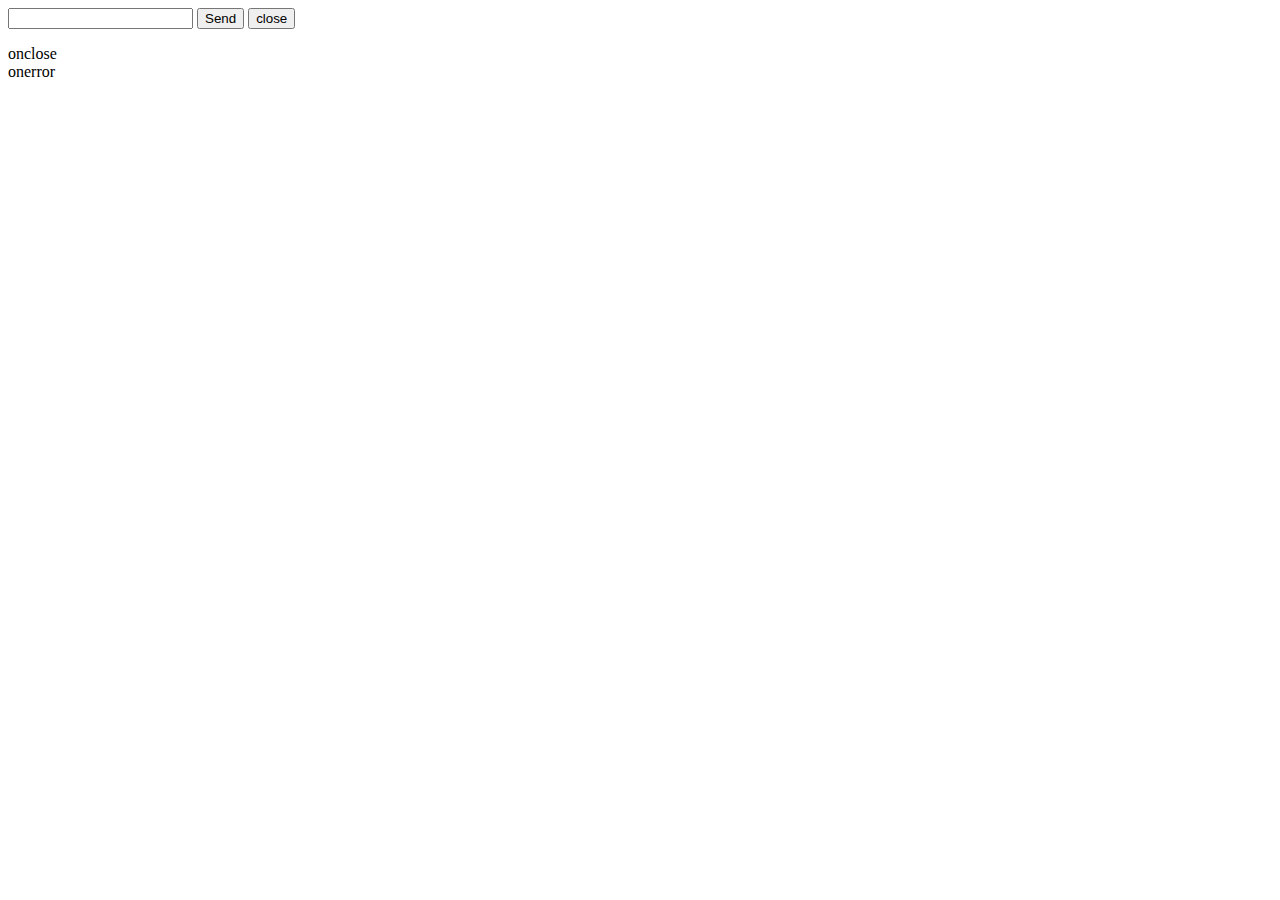
<file: node_modules/socket.io/node_modules/socket.io-client/lib/vendor/web-socket-js/sample.html>
<!--
  Lincense: Public Domain
-->

<html><head>
  <meta http-equiv="Content-Type" content="text/html; charset=utf-8">
  <title>Sample of web_socket.js</title>
  
  <!-- Include these three JS files: -->
  <script type="text/javascript" src="swfobject.js"></script>
  <script type="text/javascript" src="web_socket.js"></script>

  <script type="text/javascript">
    
    // Set URL of your WebSocketMain.swf here:
    WEB_SOCKET_SWF_LOCATION = "WebSocketMain.swf";
    // Set this to dump debug message from Flash to console.log:
    WEB_SOCKET_DEBUG = true;
    
    // Everything below is the same as using standard WebSocket.
    
    var ws;
    
    function init() {

      // Connect to Web Socket.
      // Change host/port here to your own Web Socket server.
      ws = new WebSocket("ws://localhost:10081/");

      // Set event handlers.
      ws.onopen = function() {
        output("onopen");
      };
      ws.onmessage = function(e) {
        // e.data contains received string.
        output("onmessage: " + e.data);
      };
      ws.onclose = function() {
        output("onclose");
      };
      ws.onerror = function() {
        output("onerror");
      };

    }
    
    function onSubmit() {
      var input = document.getElementById("input");
      // You can send message to the Web Socket using ws.send.
      ws.send(input.value);
      output("send: " + input.value);
      input.value = "";
      input.focus();
    }
    
    function onCloseClick() {
      ws.close();
    }
    
    function output(str) {
      var log = document.getElementById("log");
      var escaped = str.replace(/&/, "&amp;").replace(/</, "&lt;").
        replace(/>/, "&gt;").replace(/"/, "&quot;"); // "
      log.innerHTML = escaped + "<br>" + log.innerHTML;
    }

  </script>
</head><body onload="init();">
  <form onsubmit="onSubmit(); return false;">
    <input type="text" id="input">
    <input type="submit" value="Send">
    <button onclick="onCloseClick(); return false;">close</button>
  </form>
  <div id="log"></div>
</body></html>
</file>
<file: css/style.css>
*{margin:0px;padding:0px;}
ul li{list-style:none;}
p,span,a{font-family: "微软雅黑",Arial;}
.header{height: 75px;border-bottom: 2px solid #FD5A71;}
.logo{height: 48px;width: 170px;background:url(../image/logo.png);position: relative;top: 19px;}
.nav{width: 146px;height: 54px;position: fixed;top: 0px;right: 50px;}
.header{background-color: rgba(0, 0, 0, 0.4);min-width: 1000px;position: relative;margin: 0px auto;z-index: 10;
position: relative;}
.header>div{width: 1000px;height: 100%;margin: 0px auto;}
/*折纸导航*/
@keyframes open{
	0%
	{
		-moz-transform:rotateX(-120deg);
		-webkit-transform:rotateX(-120deg);
	}
	25%
	{
		-moz-transform:rotateX(30deg);
		-webkit-transform:rotateX(30deg);
	}
	50%
	{
		-moz-transform:rotateX(-15deg);
		-webkit-transform:rotateX(-15deg);
	}
	75%
	{
		-moz-transform:rotateX(8deg);
		-webkit-transform:rotateX(8deg);
		box-shadow:inset 0 0 0 0 #ccc;
	}
	100%
	{
		-moz-transform:rotateX(0deg);
		-webkit-transform:rotateX(0deg);
	}
}
@keyframes clos
{
	0%
	{
		-moz-transform:rotateX(0deg);
		-webkit-transform:rotateX(0deg);
	}
	100%
	{
		-moz-transform:rotateX(-120deg);
		-webkit-transform:rotateX(-120deg);
	}
}
@-moz-keyframes open{
	0%
	{
		-moz-transform:rotateX(-120deg);
		-webkit-transform:rotateX(-120deg);
	}
	25%
	{
		-moz-transform:rotateX(30deg);
		-webkit-transform:rotateX(30deg);
	}
	50%
	{
		-moz-transform:rotateX(-15deg);
		-webkit-transform:rotateX(-15deg);
	}
	75%
	{
		-moz-transform:rotateX(8deg);
		-webkit-transform:rotateX(8deg);
		box-shadow:inset 0 0 0 0 #ccc;
	}
	100%
	{
		-moz-transform:rotateX(0deg);
		-webkit-transform:rotateX(0deg);
	}
}
@-moz-keyframes clos
{
	0%
	{
		-moz-transform:rotateX(0deg);
		-webkit-transform:rotateX(0deg);
	}
	100%
	{
		-moz-transform:rotateX(-120deg);
		-webkit-transform:rotateX(-120deg);
	}
}
@-webkit-keyframes open{
	0%
	{
		-moz-transform:rotateX(-120deg);
		-webkit-transform:rotateX(-120deg);
	}
	25%
	{
		-moz-transform:rotateX(30deg);
		-webkit-transform:rotateX(30deg);
	}
	50%
	{
		-moz-transform:rotateX(-15deg);
		-webkit-transform:rotateX(-15deg);
	}
	75%
	{
		-moz-transform:rotateX(8deg);
		-webkit-transform:rotateX(8deg);
		box-shadow:inset 0 0 0 0 #ccc;
	}
	100%
	{
		-moz-transform:rotateX(0deg);
		-webkit-transform:rotateX(0deg);
	}
}
@-webkit-keyframes clos
{
	0%
	{
		-moz-transform:rotateX(0deg);
		-webkit-transform:rotateX(0deg);
	}
	100%
	{
		-moz-transform:rotateX(-120deg);
		-webkit-transform:rotateX(-120deg);
	}
}
.nav,.fold{-webkit-perspective:800px;-moz-perspective:800px;}
.fold h2{padding-top: 18px;line-height: 36px;text-indent: 50px;background:url("../image/topMenu.png") no-repeat scroll 0% 0%;position: relative;z-index: 2;transform: translateZ(1px);-moz-transform: translateZ(1px);-webkit-transform: translateZ(1px);}
.nav .T3D{transform: rotateY(-15deg);-moz-transform: rotateY(-15deg);-webkit-transform: rotateY(-15deg);}
.fold div {height: 30px;position: absolute;top: 30px;left: 0px;width: 100%; z-index: 1;transform-style:preserve-3d;transform-origin:top; transform:rotateX(-120deg);-webkit-transform-style:preserve-3d; -webkit-transform-origin:top; -webkit-transform:rotateX(-120deg);-moz-transform-style:preserve-3d; -moz-transform-origin:top; -moz-transform:rotateX(-120deg);}
.fold span {display: block; width: 146px;height: 29px;line-height: 29px;background: #fff; color: #D16C6C;text-indent: 20px;box-shadow: 0px 0px 100px 20px #000 inset; transition: all 1s ease 0s;font-size: 14px;}
.fold .open{-webkit-transform:rotateX(0deg); -webkit-animation:1.5s open ease-in;-moz-transform:rotateX(0deg); -moz-animation:1.5s open ease-in;}
.fold .open>span{box-shadow:inset 0 0 100px 20px rgba(0,0,0,0);}
.fold .clos{transform:rotateX(-120deg);animation:0.7s clos ease;-webkit-transform:rotateX(-120deg); -webkit-animation:0.7s clos ease;-moz-transform:rotateX(-120deg); -moz-animation:0.7s clos ease;}
.fold .clos>span{box-shadow:inset 0 0 100px 20px rgba(0,0,0,1);}
.aside-row{width: 96%;height: 64px;position: fixed;top: 300px;left: 2%;z-index:3;}
.main-row{background: url('../image/row.png') no-repeat;width: 35px;height: 63px;opacity: 0.6;display: block;}
.main-row:hover{opacity: 1;}
.row-left{float: left;}
.row-right{float: right;background-position: -35px;}
/*轨道*/
#trackContent{height: 648px;width: 100%;}
.track {height: 100%; margin: -63px auto; }
.content { width: 1000px; height: 100%;margin: -63px auto;position: relative;}
.content > div { position: relative;transition: all 2s }
.content > .track>div { position: absolute; }
.content > .track>div:nth-of-type(1) { width: 936px; height: 936px;z-index:1; background: rgba(0, 0, 0, 0.02) none repeat scroll 0% 0%; border: 2px 
solid rgba(0, 0, 0, 0.05); border-radius: 50%;left: 28.925px; top: -37.175px;}
.content > .track>div:nth-of-type(2) { width: 816px; height: 816px;z-index:2; background: rgba(0, 0, 0, 0.04) none repeat scroll 0% 0%; border: 2px solid rgba(0, 0, 0, 0.15); border-radius: 50%; left: 95.97px; top: 2.73px;}
.content > .track>div:nth-of-type(3) { width: 656px; height: 656px;z-index:3; background: rgba(0, 0, 0, 0.1) none repeat scroll 0% 0%; border: 2px solid rgba(0, 0, 0, 0.2); border-radius: 50%; left: 172.985px; top: 76.365px; }
.content > .track>div:nth-of-type(4) { width: 426px; height: 426px;z-index:4; background: rgba(0, 0, 0, 0.25) none repeat scroll 0% 0%; border: 2px solid rgba(0, 0, 0, 0.2); border-radius: 50%; left: 286.756px; top: 188.744px; }
.butshow{z-index: 2;position: relative;display: inline-block;width: 130px;height: 40px;background-color: #FD5A71;position: absolute;bottom: 18px;border-radius: 20px;color: #FFF;text-align: center;transition: all 0.2s ease 0s;
border: 0px none;cursor: pointer;opacity: 0.8}
.butshow:hover{transform: scale(0.95);-webkit-transform: scale(0.95);-moz-transform: scale(0.95);opacity: 0.5}
.ship{width: 200px;position: relative;left: 261px;top: -20px;}
.ship img{opacity:0.3;width: 140px;}
/*3D圆球*/
.person-description{width: 426px;height:426px;-webkit-transform-style:
		preserve-3d;-moz-transform-style:preserve-3d;transform-style:preserve-3d;-moz-perspective:900px;-webkit-perspective:900px;perspective:900px;}
.person-box{width:100%;height: 100%;-webkit-transform-style: preserve-3d;-moz-transform-style:preserve-3d;position: relative;cursor: pointer;}
.person-box ul{width:100%;height: 100%;position: absolute;-webkit-transform-style:
	preserve-3d;-moz-transform-style:preserve-3d;}
.list-description p,.person-box ul li{border: 1px solid rgba(71, 54, 120, 0.45);background-color: rgba(71, 54, 120, 0.1);box-shadow: 0px 0px 12px rgba(71, 54, 120, 0.7);text-shadow: 0px 0px 10px rgba(0, 156, 255, 0.8);}
.person-box ul li { line-height: 30px; text-align: center; font-size: 16px; position: absolute; -moz-user-select: none;
-webkit-user-select:none;font-weight: bold;transition:2s ease;color: rgba(255, 255, 255, 0.75);width: 30px;height: 30px;}
.list-description{opacity: 0;left: 61px;width: 300px;position: relative;top: 128px;transition: all 0.5s ease 0s;
display: none;transform: scale(2);-moz-transform: scale(2);-webkit-transform: scale(2);transform-origin: center center -200px;-moz-transform-origin: center center -200px;
-webkit-transform-origin: center center -200px;}
.list-description p{font-size: 14px;line-height: 24px;word-break: break-all;color: rgb(255, 181, 97);}
.list-description a{position: absolute;right: 0px;top: -29px;font-size: 20px;color: #FFB561;cursor: pointer;}
/*装饰*/
@keyframes blinking{
	
	0%, 80%, 100% { opacity: 0.8; }
	40% { opacity: 0; }
	
}
@-webkit-keyframes blinking{
	
	0%, 80%, 100% { opacity: 0.8; }
	40% { opacity: 0; }
	
}
@-moz-keyframes blinking{
	
	0%, 80%, 100% { opacity: 0.8; }
	40% { opacity: 0; }
	
}
.decorate>div{animation:3s blinking infinite;-webkit-animation:2s blinking infinite}
.decorate>div.circle{width:10px;height:10px;background:rgba(255,255,255,0.8);border-radius: 50%;position:absolute;}
.decorate>div.circle1{left: 196px;top: 44px;animation-delay: 0.2s; -webkit-animation-delay:  0.2s;}
.decorate>div.circle2{left: 432px;top: 0px;animation-delay: 0.7s; -webkit-animation-delay:0.7s;}
.decorate>div.circle3{bottom: 296px;right: 313px;animation-delay:1.3s; -webkit-animation-delay: 1.3s;}
.decorate>div.circle4{left: 261px;bottom: 421px;animation-delay: 1.8s; -webkit-animation-delay:1.8s;}
.decorate>div.star{background:url(../image/star.png);width: 9px;height: 14px;position: absolute;}
.decorate>div.star1{top: -48px;left: 44px;animation-delay: 0.7s; -webkit-animation-delay:0.7s;}
.decorate>div.star2{right: 59px;bottom: 360px;animation-delay: 1.3s; -webkit-animation-delay:1.3s;}
.decorate>div.star3{top: -25px;right: 100px;animation-delay: 1.8s; -webkit-animation-delay:1.8s;}

/*星球旋转*/
@keyframes rotate{
	
	0%{
		transform:rotate(0deg);
		-webkit-transform:rotate(0deg);
	}
	100% { 
	
		transform:rotate(360deg);
		-webkit-transform:rotate(360deg);
	}
	
}
@-moz-keyframes rotate{
	
	0%{
		transform:rotate(0deg);
		-webkit-transform:rotate(0deg);
	}
	100% { 
	
		transform:rotate(360deg);
		-webkit-transform:rotate(360deg);
	}
	
}
@-webkit-keyframes rotate{
	
	0%{
		transform:rotate(0deg);
		-webkit-transform:rotate(0deg);
	}
	100% { 
	
		transform:rotate(360deg);
		-webkit-transform:rotate(360deg);
	}
	
}
/*红色星球中起始圆点显示*/
@keyframes emCircle1{
	
	0%{width:0px;height:0px;}
	10%,100%{ width: 17px;height: 17px;}
	
}
@-webkit-keyframes emCircle1{
	
	0%{width:0px;height:0px;}
	10%,100%{ width: 17px;height: 17px;}
	
}
/*红色星球中结束圆点显示*/
@keyframes iCircle1{

	0%,10% { width: 0px; height: 0px; top: 56px; left: 36px }
	11% { width: 10px; height: 10px; top: 56px; left: 36px }
	15% { width: 10px; height: 10px;left:94px;top: 121px}
	30%,100% { width: 10px; height: 10px; left: 208px;top: 122px}

}
@-webkit-keyframes iCircle1{

	0%,10% { width: 0px; height: 0px; top: 56px; left: 36px }
	11% { width: 10px; height: 10px; top: 56px; left: 36px }
	15% { width: 10px; height: 10px;left:94px;top: 121px}
	30%,100% { width: 10px; height: 10px; left: 208px;top: 122px}

}
/*红色星球中第一根线显示*/
@keyframes spanLine1{

	0%,11% {height: 0px}
	15%,100% {height: 79px}

}
@-webkit-keyframes spanLine1{

	0%,11% {height: 0px}
	15%,100% {height: 79px}

}
/*红色星球中第二根线显示*/
@keyframes pLine1{

	0%,15% {width: 0px}
	30%,100% {width:110px}

}
@-webkit-keyframes pLine1{

	0%,15% {width: 0px}
	30%,100% {width:110px}

}
/*红色星球中文字*/
@keyframes aText1{

	0%,30% {opacity: 0}
	32%,100% {opacity:1}

}
@-webkit-keyframes aText1{

	0%,30% {opacity: 0}
	32%,100% {opacity:1}

}
.content > div.planet{position: static}
.content > div.planet a,.planetSty em,.planetSty span,.planetSty i,.planet>div,.planetSty p{position: absolute;display: block;}
.planetSty em,.planetSty i{border-radius: 50%;background: rgba(255, 255, 255,0.85);}
.planetSty span{width: 1px;background: rgb(255, 255, 255) none repeat scroll 0% 0%;transform: rotate(-42deg);transform-origin: left top}
.planetSty p{height: 1px;background: rgb(255, 255, 255) none repeat scroll 0% 0%;}
.planetSty {cursor: pointer}
.planet>div{z-index: 100;}
.planet .redplanet{left: -2.05px;top: 217.217px}
.redplanet a{width: 112px;left: 72px;top: 85px;color: #FD5971;display: none;opacity: 0;}
.redplanet a.text,.greenplanet a.text,.yelloplanet a.text{animation:aText1 4s ease 0s 2 alternate;-webkit-animation:aText1 4s ease 0s 2 alternate;animation-fill-mode:forwards;-webkit-animation-fill-mode:forwards;}
.redplanet em{top: 54px;left: 36px;}
.redplanet em.start,.greenplanet em.start{animation:emCircle1 4s ease 0s 2 alternate; -webkit-animation:emCircle1 4s ease 0s 2 alternate;animation-fill-mode:forwards;-webkit-animation-fill-mode:forwards;}
.redplanet i{left: 208px;top: 122px}
.redplanet i.iCircle{animation:iCircle1 4s ease 0s 2 alternate; -webkit-animation:iCircle1 4s ease 0s 2 alternate;animation-fill-mode:forwards;-webkit-animation-fill-mode:forwards;}
.redplanet span{top: 69px;left: 46px;}
.redplanet span.spanLine{animation:spanLine1 4s ease 0s 2 alternate; -webkit-animation:spanLine1 4s ease 0s 2 alternate;animation-fill-mode:forwards;-webkit-animation-fill-mode:forwards;}
.redplanet p{top: 125.5px;left: 99px;}
.redplanet p.pLine{animation:pLine1 4s ease 0s 2 alternate; -webkit-animation:pLine1 4s ease 0s 2 alternate;animation-fill-mode:forwards;-webkit-animation-fill-mode:forwards;}
/*黄色星球中起始圆点显示*/
@keyframes emCircle2{
	
	0%{width:0px;height:0px;}
	10%,100%{ width: 14px;height: 14px;}
	
}
@-webkit-keyframes emCircle2{
	
	0%{width:0px;height:0px;}
	10%,100%{ width: 14px;height: 14px;}
	
}
/*黄色星球中结束圆点显示*/
@keyframes iCircle2{

	0%,10% { width: 0px; height: 0px; top: 22px;left: 40px; }
	11% { width: 10px; height: 10px;top: 22px;left: 40px; }
	15% { width: 10px; height: 10px;left: 87px;top: 70px;}
	30%,100% { width: 10px; height: 10px; top: 70px;left: 196px;}

}
@-webkit-keyframes iCircle2{

	0%,10% { width: 0px; height: 0px; top: 22px;left: 40px; }
	11% { width: 10px; height: 10px;top: 22px;left: 40px; }
	15% { width: 10px; height: 10px;left: 87px;top: 70px;}
	30%,100% { width: 10px; height: 10px; top: 70px;left: 196px;}

}
/*黄色星球中第一根线显示*/
@keyframes spanLine2{

	0%,11% {height: 0px}
	15%,100% {height: 60px;}

}
@-webkit-keyframes spanLine2{

	0%,11% {height: 0px}
	15%,100% {height: 60px;}

}
/*黄色星球中第二根线显示*/
@keyframes pLine2{

	0%,15% {width: 0px}
	30%,100% {width: 117px;}

}
@-webkit-keyframes pLine2{

	0%,15% {width: 0px}
	30%,100% {width: 117px;}

}
.yelloplanet{left: 183px;top: 546px;}
.yelloplanet a{opacity: 0;width: 92px;top: 35px;left: 77px;color:#FFB561;}
.yelloplanet em{top: 22px;left: 40px;}
.yelloplanet em.start{animation:emCircle2 4s ease 0s 2 alternate; -webkit-animation:emCircle2 4s ease 0s 2 alternate;animation-fill-mode:forwards;-webkit-animation-fill-mode:forwards;}
.yelloplanet i{top: 70px;left: 196px;}
.yelloplanet i.iCircle{animation:iCircle2 4s ease 0s 2 alternate; -webkit-animation:iCircle2 4s ease 0s 2 alternate;animation-fill-mode:forwards;-webkit-animation-fill-mode:forwards;}
.yelloplanet span{top: 32px;left: 47px;}
.yelloplanet span.spanLine,.greenplanet span.spanLine{animation:spanLine2 4s ease 0s 2 alternate; -webkit-animation:spanLine2 4s ease 0s 2 alternate;animation-fill-mode:forwards;-webkit-animation-fill-mode:forwards;}
.yelloplanet p{top: 75px;left: 87px;}
.yelloplanet p.pLine{animation:pLine2 4s ease 0s 2 alternate; -webkit-animation:pLine2 4s ease 0s 2 alternate;animation-fill-mode:forwards;-webkit-animation-fill-mode:forwards;}
/*绿色星球中第二根线显示*/
@keyframes pLine3{

	0%,15% {width: 0px}
	30%,100% {width: 151px;}

}
@-webkit-keyframes pLine3{

	0%,15% {width: 0px}
	30%,100% {width: 151px;}

}
/*绿色星球中结束圆显示*/
@keyframes iCircle3{

	0%,10% { width: 0px; height: 0px; left: 77px;top: 39px; }
	11% { width: 10px; height: 10px;left: 77px;top: 39px;}
	15% { width: 10px; height: 10px;top: -8.5px;left: 130px;}
	30%,100% { width: 10px; height: 10px;top: -8.5px;left: 280px;}

}
@-webkit-keyframes iCircle3{

	0%,10% { width: 0px; height: 0px; left: 77px;top: 39px; }
	11% { width: 10px; height: 10px;left: 77px;top: 39px;}
	15% { width: 10px; height: 10px;top: -8.5px;left: 123px;}
	30%,100% { width: 10px; height: 10px;top: -8.5px;left: 280px;}

}
.greenplanet{left: 740px;top: 424px;}
.greenplanet a{color:#d3da56;top: -41px;right: -153px;display: none;opacity: 0;}
.greenplanet em{left: 77px;top: 39px;}
.greenplanet i{top: -8.5px;left: 243px;}
.greenplanet i.iCircle{animation:iCircle3 4s ease 0s 2 alternate; -webkit-animation:iCircle3 4s ease 0s 2 alternate;animation-fill-mode:forwards;-webkit-animation-fill-mode:forwards;}
.greenplanet span{top: -3px;right: 22px;transform: rotate(42deg);}
.greenplanet p{top: -3px;left: 130px;}
.greenplanet p.pLine{animation:pLine3 4s ease 0s 2 alternate; -webkit-animation:pLine3 4s ease 0s 2 alternate;animation-fill-mode:forwards;-webkit-animation-fill-mode:forwards;}

.blueplanet {right: 68px;top: 176px;animation:40s rotate infinite}
.pinkstarplanet{left: 365px;top: 546px;animation:80s rotate infinite}
.purplestarplanet{top: 193px;left: 198px;opacity: 0.6;}
.bluestarplanet{bottom: 214px;left: 56px;}
.moon{top: 224px;left: 326px;}
.moon>img{opacity: 0.3}
/*message留言板部分*/
.msg-container{width:1011px;margin: 50px auto;    overflow: hidden;}
.msg-list{width:600px;float: left; position: relative;z-index: 10;}
.msg-content{width:364px;border:1px solid #fff;float: left;margin-left: 25px;background: rgb(77, 78, 143);border-radius: 3px;
box-shadow: 0px 3px 4px rgba(0, 0, 0, 0.2);transition:all .6s;position: relative;}
.msg-content:hover,.text:hover{box-shadow: 0px 6px 15px rgba(0,0,0,0.5);}
.msg-header>p{background: #fff;text-indent: 1.5em;color:#585858;font-size: 15px;box-shadow: 0px 6px 12px -6px rgba(0,0,0,0.3);}
.msg-content>p{height:42px;line-height: 42px;}
.msg-content ul{margin: 20px 0px;position: relative;z-index: 10;}
.msg-content ul li{margin: 10px 20px;}
.msg-container ul li span{font-size: 12px;color:#f9f3f0}
.msg-container ul li input,.msg-container ul li textarea{margin-left: 10px;width: 266px;border-radius: 3px;background: transparent none repeat scroll 0% 0%;
background: rgba(255, 255, 255, 0.6) none repeat scroll 0% 0%;border: 0px none;box-shadow: 0px 1px 2px rgba(0, 0, 0, 0.16) inset;
padding: 3px 5px 2px;}
.msg-container ul li input{height: 25px;vertical-align: center;}
.msg-container ul li textarea{height: 75px;vertical-align: top;}
.msg-container ul li button{width: 145px;height: 35px;color: rgb(255, 255, 255);border: 0px none;background: #f47e5b;border: 0px;border-radius: 5px;
margin-left: 34px;cursor: pointer;outline: none}
.msg-container ul li button:hover{background:#e47e5b;}
.msg-list>p{width: 100%;height:36px;line-height: 36px;border-radius: 3px}
.row{position: absolute;width: 2px;border-width: 8px;border-style: solid;}
.rowbottom{border-color: #FFF rgba(255, 255, 255, 0) rgba(255, 255, 255, 0);top: 36px;left: 87px;}
#message-list{padding: 10px 0px;border-left: 1px solid #FFF;margin: 8px 95.5px 0px;height:0;transition:1s;}
#message-list li{position: relative;padding: 5px 0px;width: 444px;-webkit-perspective: 800px;-moz-perspective: 800px;
-webkit-perspective-origin: left 30px;-moz-perspective-origin: left 14px;perspective: 800px;perspective-origin: left 14px;}
#message-list .ico{background: #F33;border: 3px solid #FFF;border-radius: 50%;box-shadow: 0px 2px 5px rgba(0, 0, 0, 0.2) inset, 0px 5px 7px rgba(0, 0, 0, 0.2);
position: absolute;left: -8px;top: 14px;width: 14px;height: 14px;}
#message-list .pic{width: 70px;height: 70px;border-radius: 50%;box-shadow: 0px 2px 5px rgba(0, 0, 0, 0.2) inset, 0px 5px 7px rgba(0, 0, 0, 0.2);
border: 5px solid #FFF;position: absolute;top: -15px;left: -97px;}
.text{box-shadow: 0px 6px 12px -6px rgba(0, 0, 0, 0.3);margin: 10px 30px 0;transition: all 0.6s ease 0s;}
.text h3{padding-left: 24px;font: 12px/40px "微软雅黑";border-radius: 3px 3px 0 0;position: relative;box-shadow: 0px 6px 12px -6px rgba(0, 0, 0, 0.1);}
.text header{border-radius: 3px 3px 0px 0px;position: relative;}
.msg-theme h3{background:url('../image/dialog.png') no-repeat 20px center #fff;text-indent: 2em;}
.msg-reply h3{background:#fff;font-size: 14px;color: #BB5633;}
.answer{border: 1px solid #fff;background: rgb(77, 78, 143);border-radius:0 0 3px 3px;color: rgb(215, 215, 234);padding: 10px 20px 20px;
line-height: 24px;font-size: 12px;}
.rowleft{border-color: rgba(255, 255, 255, 0) #fff rgba(255, 255, 255, 0) rgba(255, 255, 255, 0);left: -16px;top: 12px;}
.theme-content{position: absolute;top: 12px;left: 105px;color: #939393 !important;}
.msg-reply-content p{color: #F47E5B !important;}
.rowtop{border-color: rgba(255, 255, 255, 0) rgba(255, 255, 255, 0) #FFF rgba(255, 255, 255, 0);left: 42px;top: -16px;}
#footer{ margin-bottom:10px;height: 33px;background:#fff;box-shadow:0px 5px 6px rgba(0, 0, 0, 0.1); border-radius:5px; line-height:30px; text-align:center; 
transition:.5s .5s;position:relative;z-index:10;}
#footer a,#footer p{ display:inline-block;font-size: 12px}
#footer a{ text-decoration:none;background:#5A5BA2;line-height:22px;padding:0 10px; color: #fff;; border-radius:2px;box-shadow:0 1px 3px rgba(0,0,0,0.5);margin:0 5px;
}
#footer a:active,#footer .active{box-shadow:inset 0 1px 3px rgba(0,0,0,0.5);}
.box{-webkit-transform-style: preserve-3d;-moz-transform-style: preserve-3d;transform-style: preserve-3d;-webkit-transform-origin: left 30px 0px;
-moz-transform-origin: left 14px 0px;transform-origin: left 14px 0px;-webkit-transform: rotateY(90deg);-moz-transform: rotateY(90deg);
transform: rotateY(90deg);transition: .2s}
.msg-list-reply{opacity:0;-moz-transform-origin:center top;
	-webkit-transform-origin: center top 0px; transform-origin: center top 0px;-webkit-transform: rotateX(-180deg);-moz-transform: rotateX(-180deg);
	transform: rotateX(-180deg);transition: .6s cubic-bezier(0.280, 0.695, 0.580, 1.450);}
.msg-error{position: absolute;background: #fff;border-radius: 4px;padding: 8px 10px;top: 92px;left: 56px;box-shadow: 0px 6px 12px rgba(0, 0, 0, 0.2);display:none;}
.msg-error p{font-size: 13px;}
.rowtop2{border-color: rgba(255, 255, 255, 0) rgba(255, 255, 255, 0) #FFF;top: -16px;}

/*技能展示*/
#wrap{width:100%;height:500px;margin:30px auto; position:relative;overflow:hidden;-webkit-perspective:300px;
    -moz-perspective:300px;perspective:300px;transform-style:preserve-3d;-webkit-transform-style:preserve-3d;
    -moz-transform-style:preserve-3d; -webkit-perspective-origin:center center; -moz-perspective-origin:center center; perspective-origin:center center;}
#wrap img{ position:absolute;width: 90%;height: 351px;}
#wrap img:nth-of-type(1){ left: 67px;top: 57px;z-index: 0;-webkit-transform:translateZ(-15px);-moz-transform:translateZ(-15px);}
#wrap img:nth-of-type(2){ left:100px;top: 57px; z-index:1;-webkit-transform:translateZ(-30px);-moz-transform:translateZ(-30px);}
#wrap img:nth-of-type(3){ left:80px;top: 57px; z-index:2;-webkit-transform:translateZ(-45px);-moz-transform:translateZ(-45px);}
#wrap img:nth-of-type(4){ left:90px;top:57px; z-index:3;-webkit-transform:translateZ(-60px);-moz-transform:translateZ(-60px);}

/*作品展示*/
.sec-con{display:none;}
#prodescrition{height: 750px;overflow: hidden;}
.productionList-container{width: 1270px;margin: 0 auto;overflow: hidden;padding: 0 4% 20px;}
.production-container{width:100%;position: absolute;}
/*.production-container{width:100%;background:url("../image/banner.jpg") center top;height:800px;background-size: cover}*/
.prod-list{width: 1308px;position: relative;margin:40px auto;}
.prod-list li{position: absolute;z-index:10;cursor:pointer;transition:.4s;transform:scale(0);-webkit-transform:scale(0);-moz-transform:scale(0)}
.prod-list li:nth-child(1){width: 150px;height: 150px;left: 150px;top: 87px;}
.prod-list li:nth-child(2){width: 204px;height: 204px;right: 497px;top: -17px;}
.prod-list li:nth-child(3){width: 172px;height: 172px;right: 184px;top: 54px;}
.prod-list li:nth-child(4){width: 132px;height: 132px;left: 90px;top: 290px;}
.prod-list li:nth-child(5){width: 270px;height: 270px;left: 391px;top: 159px;}
.prod-list li:nth-child(6){width: 214px;height: 214px;right: 359px;top: 222px;}
.prod-list li:nth-child(7){width: 130px;height: 130px;right: 79px;top: 314px;}
.photo-list,.prod-content{position:relative;transform-style: preserve-3d;-webkit-transform-style: preserve-3d;-moz-transform-style: preserve-3d;-ms-transform-style: preserve-3d;perspective: 800;-moz-perspective: 800;-webkit-perspective: 800;-ms-perspective: 800;}
.prod-content{width: 100%;height: 100%;transition:2s;border-radius: 50%;}
.prod-border{box-shadow: 0px 0px 0px 16px rgba(255, 255, 255, 0.6) inset, 0px 1px 2px rgba(0, 0, 0, 0.3);
border-radius: 50%;position: relative;;z-index: 10;width: 100%;height: 100%;display: block;}
.prod-photo,.prod-side{width: 100%;height: 100%;background-size: 100% 100%;overflow: hidden;position: absolute;top: 0px;
left: 0px;border-radius: 50%}
.photo-description h2,.photo-description-back,.photo-description p{color:#FD5971;}
.photo-description h2{font-weight: 500;}
.photo-description-back{position: absolute;right: 48px;top: 36px;font-size: 20px;cursor: pointer;transition: 1s;}
.photo-description-back:hover{transform:rotate(180deg);-webkit-transform:rotate(180deg);-moz-transform:rotate(180deg);-ms-transform:rotate(180deg)}
.productico{background: url('../image/productico.png');width: 60px;height: 60px;display: block;width: 45px;height: 45px;background-size: cover;display: block;
position: absolute;opacity: 0;transition: opacity 0.5s ease 1s;}
.prod-list li:hover .prod-content{transform:rotateY(180deg);-webkit-transform:rotateY(180deg);-moz-transform:rotateY(180deg);-ms-transform:rotateY(180deg)}
.prod-list li:hover .prod-side p,.prod-list li:hover .productico{opacity: 1}
.prod-list li:hover .prod-photo,.prod-side{border: 5px solid #FFF;}
.prod-con{transform:rotateY(180deg) translateZ(1px);-webkit-transform:rotateY(180deg) translateZ(1px);-moz-transform:rotateY(180deg) translateZ(1px);-ms-transform:rotateY(180deg) translateZ(1px)}
/*.prod-picture1{background-image: url("../image/hbu-little.png");transform:translateZ(2px);-webkit-transform:translateZ(2px);-moz-transform:translateZ(2px);-ms-transform:translateZ(2px);background-size: 630px;background-position: center center;}*/
.prod-picture{transform:translateZ(2px);-webkit-transform:translateZ(2px);-moz-transform:translateZ(2px);-ms-transform:translateZ(2px)}
.prod-side p{position: absolute;bottom: 0;background: transparent -moz-linear-gradient(center bottom , rgba(0, 0, 0, 0.4) 20%, rgba(0, 0, 0, 0.1) 40%, transparent 50%) repeat scroll 0% 0%;
	background:-webkit-linear-gradient(bottom,rgba(0,0,0,.4) 20%,rgba(0,0,0,.1) 40%,rgba(0,0,0,0) 50%);background: transparent -ms-linear-gradient(center bottom , rgba(0, 0, 0, 0.4) 20%, rgba(0, 0, 0, 0.1) 40%, transparent 50%) repeat scroll 0% 0%;
text-shadow: 2px 2px 3px #000;background: transparent linear-gradient(center bottom , rgba(0, 0, 0, 0.4) 20%, rgba(0, 0, 0, 0.1) 40%, transparent 50%) repeat scroll 0% 0%;color: #FFF;width: 100%;text-align: center;padding: 50% 0px 10px;line-height: 56px;opacity: 0;transition:.5s 1s;}
.prod-list li.hidden{transform: scale(0);-webkit-transform: scale(0);-moz-transform: scale(0);-ms-transform: scale(0);}
.prod-list li.show{transform: scale(1);-webkit-transform: scale(1);-moz-transform: scale(1);-ms-transform: scale(1);}
.photos{width: 658px;height: 400px;float: left;margin-top:110px;}
.photo-description{width: 450px;padding: 32px 34px;overflow: hidden;height: 0px;transition:2s;position: relative;}
#photoslist li{width: 571px;height: 360px;border:10px solid #fff; border-radius:5px; background:url(../image/1.jpeg) no-repeat; box-shadow:0 0 10px rgba(0,0,0,0.5),inset 0 0 5px rgba(0,0,0,1);position: absolute;
left: 40px;top: 20px;opacity:0;background-position: center center;background-size: cover;}
.photosbtn{background:#fff url('../image/btn.png')no-repeat;width: 35px;height: 40px;z-index: 19;position: absolute;top: 162.5px;box-shadow:0 0 10px rgba(0,0,0,0.5);border-radius:5px; 
opacity: 0;transition:.2s;cursor: pointer;}
.prev{left: 60px;}
.next{right: 60px;background-position: right 0;}
.photo-list:hover .photosbtn{opacity: 1}
.photo-description p{line-height: 28px;margin-top: 10px;font-size: 13px;position: relative;color:#FFB561}
.photo-description time{font-size: 12px;line-height: 18px;color:#FD5971;}

/*自我简介*/
#stage{width:200px;height:300px;position:relative;margin:0 auto;margin-top:150px;background:null;
-webkit-transform:rotateX(-10deg) rotateY(0deg) ;-moz-transform:rotateX(-10deg) rotateY(0deg) perspective(2000px);-ms-transform:rotateX(-10deg) rotateY(0deg) perspective(2000px);-o-transform:rotateX(-10deg) rotateY(0deg) perspective(2000px);transform:rotateX(-10deg) rotateY(0deg) perspective(2000px);
-webkit-transform-style:preserve-3d;-moz-transform-style:preserve-3d;
-ms-transform-style:preserve-3d;-o-transform-style:preserve-3d;transform-style:preserve-3d;z-index: 100;}
#stage dd{height: 300px;width: 200px;position:absolute;border:1px solid #666;cursor:pointer;}
.over{position:absolute;left:0;top:320px;width:200px;height:300px;overflow:hidden;-webkit-transition:2s all ease;
	-moz-transition:2s all ease;-ms-transition:2s all ease;-o-transition:2s all ease;transition:2s all ease;-webkit-transform:scale(1,-1);-moz-transform:scale(1,-1);-ms-transform:scale(1,-1);-o-transform:scale(1,-1);transform:scale(1,-1);background-size:100% 100%;opacity:0}
.stage-shadow{position: absolute;left: 50%;top: 50%;width: 1200px;height: 1200px;margin-left: -600px;
    margin-top: -220px;background: -moz-radial-gradient(center center,600px 600px,rgb(109, 109, 162),rgba(0,0,0,0));background: -webkit-radial-gradient(center center,600px 600px,rgb(109, 109, 162),rgba(0,0,0,0));
background: radial-gradient(center center,600px 600px,rgb(109, 109, 162),rgba(0,0,0,0));-webkit-transform: translateY(-220px) rotateX(90deg);-moz-transform: translateY(-220px) rotateX(90deg);
transform: translateY(-220px) rotateX(90deg);}
#stage dd:nth-of-type(1){background:#fff7e2}
#stage dd:nth-of-type(2){background:#b9e8ee}
#stage dd:nth-of-type(3){background:#fbdab9}
#stage dd:nth-of-type(4){background:#cfdc59}
#stage dd:nth-of-type(5){background:#f7e59d}
#stage dd:nth-of-type(6){background:#EFAB97}
#stage dd:nth-of-type(7){background:#D0D2E0}
#stage dd:nth-of-type(8){background:#82B8F2}
#stage dd:nth-of-type(9){background:#f3f4f8}
@keyframes typing { from { width: 0; } }
@-webkit-keyframes typing { from { width: 0; } }
@keyframes caret { 50% { border-color: transparent; } }
@-webkit-keyframes caret { 50% { border-color: transparent; } }
.person-img{width: 90%;margin: 10px auto;display: block;}
.person-dec{padding: 0px 13px 30px;}
.person-title{width: 0px;border: 0;font-weight: 500;white-space: nowrap;overflow: hidden;color: #0075B1;font-size: 24px;margin-bottom: 10px;}
.step{width: 168px;border-right: .1em solid;animation: typing 2.5s steps(7, end),caret 0.5s step-end infinite alternate;
-moz-animation: typing 2.5s steps(7, end),caret 0.5s step-end infinite alternate;-webkit-animation: typing 2.5s steps(7, end),caret 0.5s step-end infinite alternate;}
.person-content{line-height: 20px;color: #444;font-size: 14px;word-break: break-all;}

/*技能展示-音乐*/
#skyshow{position: relative;}
#phone {width: 100%;position: absolute;left: 0;height: 100%;overflow:hidden;z-index: 2;}
#oUl {width:100%;position: absolute;left: 0;bottom: 0;transition: transform .4s cubic-bezier(.445,.05,.55,.95);
overflow:hidden;}
#oUl li {float: left;z-index:2;width: 13.8%; position: relative;transition: transform .4s cubic-bezier(.445,.05,.55,.95);
will-change: transform;}
#oUl li img{width: 100%;max-width: 100%;height: auto;position: relative;will-change: transform;-webkit-transition: transform .3s cubic-bezier(0,.68,.86,.98);
transition: transform .3s cubic-bezier(0,.68,.86,.98);cursor: pointer;z-index: 2;}
#oUl li:nth-of-type(1) img{-webkit-transform: translate3d( 0px,63%,0px);-moz-transform: translate3d( 0px,63%,0px);transform: translate3d( 0px,63%,0px);}
#oUl li:nth-child(2) img{-webkit-transform: translate3d( 0px,47%,0px);-moz-transform: translate3d( 0px,47%,0px);transform: translate3d( 0px,47%,0px);}
#oUl li:nth-child(3) img{-webkit-transform: translate3d( 0px,67%,0px);-moz-transform: translate3d( 0px,67%,0px);transform: translate3d( 0px,67%,0px);}
#oUl li:nth-child(4) img{-webkit-transform: translate3d( 0px,47%,0px);-moz-transform: translate3d( 0px,47%,0px);transform: translate3d( 0px,47%,0px);}
#oUl li:nth-child(5) img{-webkit-transform: translate3d( 0px,27%,0px);-moz-transform: translate3d( 0px,27%,0px);transform: translate3d( 0px,27%,0px);}
#oUl li:nth-child(6) img{-webkit-transform: translate3d( 0px,47%,0px);-moz-transform: translate3d( 0px,47%,0px);transform: translate3d( 0px,47%,0px);}
#oUl li:nth-child(7) img{-webkit-transform: translate3d( 0px,61%,0px);-moz-transform: translate3d( 0px,61%,0px);transform: translate3d( 0px,61%,0px);}
.btnarea>.muslic-line{ width: 2px;background: #fff;position: absolute; top: 0px;}
.btnarea .btn{border-radius: 50%; background:#fff; position: absolute;z-index: 9; cursor: pointer; text-align: center; transition: all 0.1s ease}
.line1 { height: 120px;left: 30%; }
.arc1 { width: 80px; height: 80px; top: 108px; left: -39px; line-height: 80px;  }
.line2 {height: 170px;left: 40%; }
.arc2 { width: 110px; height: 110px;top: 143px; left: -54px; line-height: 110px;}
.line3 {height: 80px;left: 50%; }
.arc3 { width: 60px; height: 60px;top:70px; left: -29px; line-height: 60px;}
.line4 {height: 130px;left: 60%; }
.arc4 { width: 80px; height: 80px;top: 100px; left: -39px; line-height: 80px;}
.line5 { height: 90px; left: 70%; }
.arc5 { width: 100px; height: 100px;top: 64px; left: -50px; line-height: 100px;}
.btnarea { width: 100%; height: 300px; position: absolute; top: 0px; left: 0px;transition: all 1s ease 0s; }
</file>
<file: css/public.css>
*{margin:0px;padding:0px;box-sizing: border-box;}
body{width:100%;position: relative;min-width: 1200px;overflow-x:hidden;background: #473678 }
body, ul, ol, p, h1, h2, h3, h4, h5, dl, dd, form, input, textarea, td, th,span,p,li{margin: 0px;padding: 0px;font-family: arial,"Microsoft Yahei","宋体";}
.fold h2{font-size: 16px;color:#fff}
.fold h2,.logo{cursor:pointer}
img{ border: medium none; display: block;outline:none}
a{text-decoration: none;}
.artical{width:100%;height:100%}
article,aside,footer,header,section,footer,nav{display:block}
</file>
<file: css/getUsermedia.css>
.iframeContent{
    display: none;
    border:0px;
  }
.hidden {
  display: none;
}

div#errorMsg p {
  color: #F00;
}

body {
  font-family: 'Roboto', sans-serif;
  font-weight: 300;
}

a {
color: #6fa8dc;
font-weight: 300;
text-decoration: none;
}

a:hover {
color: #3d85c6;
text-decoration: underline;
}

a#viewSource {
display: block;
margin: 1.3em 0 0 0;
border-top: 1px solid #999;
padding: 1em 0 0 0;
}

div#links a {
display: block;
line-height: 1.3em;
margin: 0 0 1.5em 0;
}

div.outputSelector {
margin: -1.3em 0 2em 0;
}

@media screen and (min-width: 1000px) {
/* hack! to detect non-touch devices */
  div#links a {
		line-height: 0.8em;
  }
}

h1 a {
font-weight: 300;
margin: 0 10px 0 0;
white-space: nowrap;
}

audio {
max-width: 100%;
}

body {
font-family: 'Roboto', sans-serif;
margin: 0;
padding: 1em;
word-break: break-word;
}

button {
background-color: #d84a38;
border: none;
border-radius: 2px;
color: white;
font-family: 'Roboto', sans-serif;
font-size: 0.8em;
margin: 0 0 1em 0;
padding: 0.5em 0.7em 0.6em 0.7em;
}

button:active {
background-color: #cf402f;
}

button:hover {
background-color: #cf402f;
}

button[disabled] {
color: #ccc;
}

button[disabled]:hover {
background-color: #d84a38;
}

canvas {
  background-color: #ccc;
  max-width: 100%;
  width: 100%;
}

code {
font-family: 'Roboto', sans-serif;
font-weight: 400;
}

div#container {
margin: 0 auto 0 auto;
padding: 1em 1.5em 1.3em 1.5em;
}

div#links {
	padding: 0.5em 0 0 0;
}

h1 {
border-bottom: 1px solid #ccc;
font-family: 'Roboto', sans-serif;
font-weight: 500;
margin: 0 0 0.8em 0;
padding: 0 0 0.2em 0;
}

h2 {
color: #444;
font-size: 1em;
font-weight: 500;
line-height: 1.2em;
margin: 0 0 0.8em 0;
}

h3 {
border-top: 1px solid #eee;
color: #666;
font-weight: 500;
margin: 20px 0 10px 0;
padding: 10px 0 0 0;
white-space: nowrap;
}

html {
/* avoid annoying page width change
when moving from the home page */
overflow-y: scroll;
}

img {
border: none;
max-width: 100%;
}

input[type=radio] {
position: relative;
top: -1px;
}

p {
color: #444;
font-weight: 300;
line-height: 1.6em;
}

p#data {
border-top: 1px dotted #666;
font-family: Courier New, monospace;
line-height: 1.3em;
max-height: 1000px;
overflow-y: auto;
padding: 1em 0 0 0;
}

p.borderBelow {
border-bottom: 1px solid #aaa;
padding: 0 0 20px 0;
}

section p:last-of-type {
margin: 0;
}

section {
  border-bottom: 1px solid #eee;
  margin: 0 0 30px 0;
  padding: 0 0 20px 0;
}

section:last-of-type {
  border-bottom: none;
  padding: 0 0 1em 0;
}

select {
  margin: 0 1em 1em 0;
  position: relative;
  top: -1px;
}

h1 span {
  white-space: nowrap;
}

strong {
  font-weight: 500;
}

textarea {
  font-family: 'Roboto', sans-serif;
}

video {
  background: #222;
  margin: 0 0 20px 0;
  width: 100%;
}

@media screen and (max-width: 650px) {
  h1 {
    font-size: 24px;
  }
}

@media screen and (max-width: 550px) {
  button:active {
    background-color: darkRed;
  }
  h1 {
    font-size: 22px;
  }
}

@media screen and (max-width: 450px) {
  h1 {
    font-size: 20px;
  }
}
</file>
<file: node_modules/socket.io/node_modules/socket.io-client/node_modules/uglify-js/docstyle.css>
html { font-family: "Lucida Grande","Trebuchet MS",sans-serif; font-size: 12pt; }
body { max-width: 60em; }
.title  { text-align: center; }
.todo   { color: red; }
.done   { color: green; }
.tag    { background-color:lightblue; font-weight:normal }
.target { }
.timestamp { color: grey }
.timestamp-kwd { color: CadetBlue }
p.verse { margin-left: 3% }
pre {
  border: 1pt solid #AEBDCC;
  background-color: #F3F5F7;
  padding: 5pt;
  font-family: monospace;
  font-size: 90%;
  overflow:auto;
}
pre.src {
  background-color: #eee; color: #112; border: 1px solid #000;
}
table { border-collapse: collapse; }
td, th { vertical-align: top; }
dt { font-weight: bold; }
div.figure { padding: 0.5em; }
div.figure p { text-align: center; }
.linenr { font-size:smaller }
.code-highlighted {background-color:#ffff00;}
.org-info-js_info-navigation { border-style:none; }
#org-info-js_console-label { font-size:10px; font-weight:bold;
  white-space:nowrap; }
.org-info-js_search-highlight {background-color:#ffff00; color:#000000;
  font-weight:bold; }

sup {
  vertical-align: baseline;
  position: relative;
  top: -0.5em;
  font-size: 80%;
}

sup a:link, sup a:visited {
  text-decoration: none;
  color: #c00;
}

sup a:before { content: "["; color: #999; }
sup a:after { content: "]"; color: #999; }

h1.title { border-bottom: 4px solid #000; padding-bottom: 5px; margin-bottom: 2em; }

#postamble {
  color: #777;
  font-size: 90%;
  padding-top: 1em; padding-bottom: 1em; border-top: 1px solid #999;
  margin-top: 2em;
  padding-left: 2em;
  padding-right: 2em;
  text-align: right;
}

#postamble p { margin: 0; }

#footnotes { border-top: 1px solid #000; }

h1 { font-size: 200% }
h2 { font-size: 175% }
h3 { font-size: 150% }
h4 { font-size: 125% }

h1, h2, h3, h4 { font-family: "Bookman",Georgia,"Times New Roman",serif; font-weight: normal; }

@media print {
  html { font-size: 11pt; }
}
</file>
